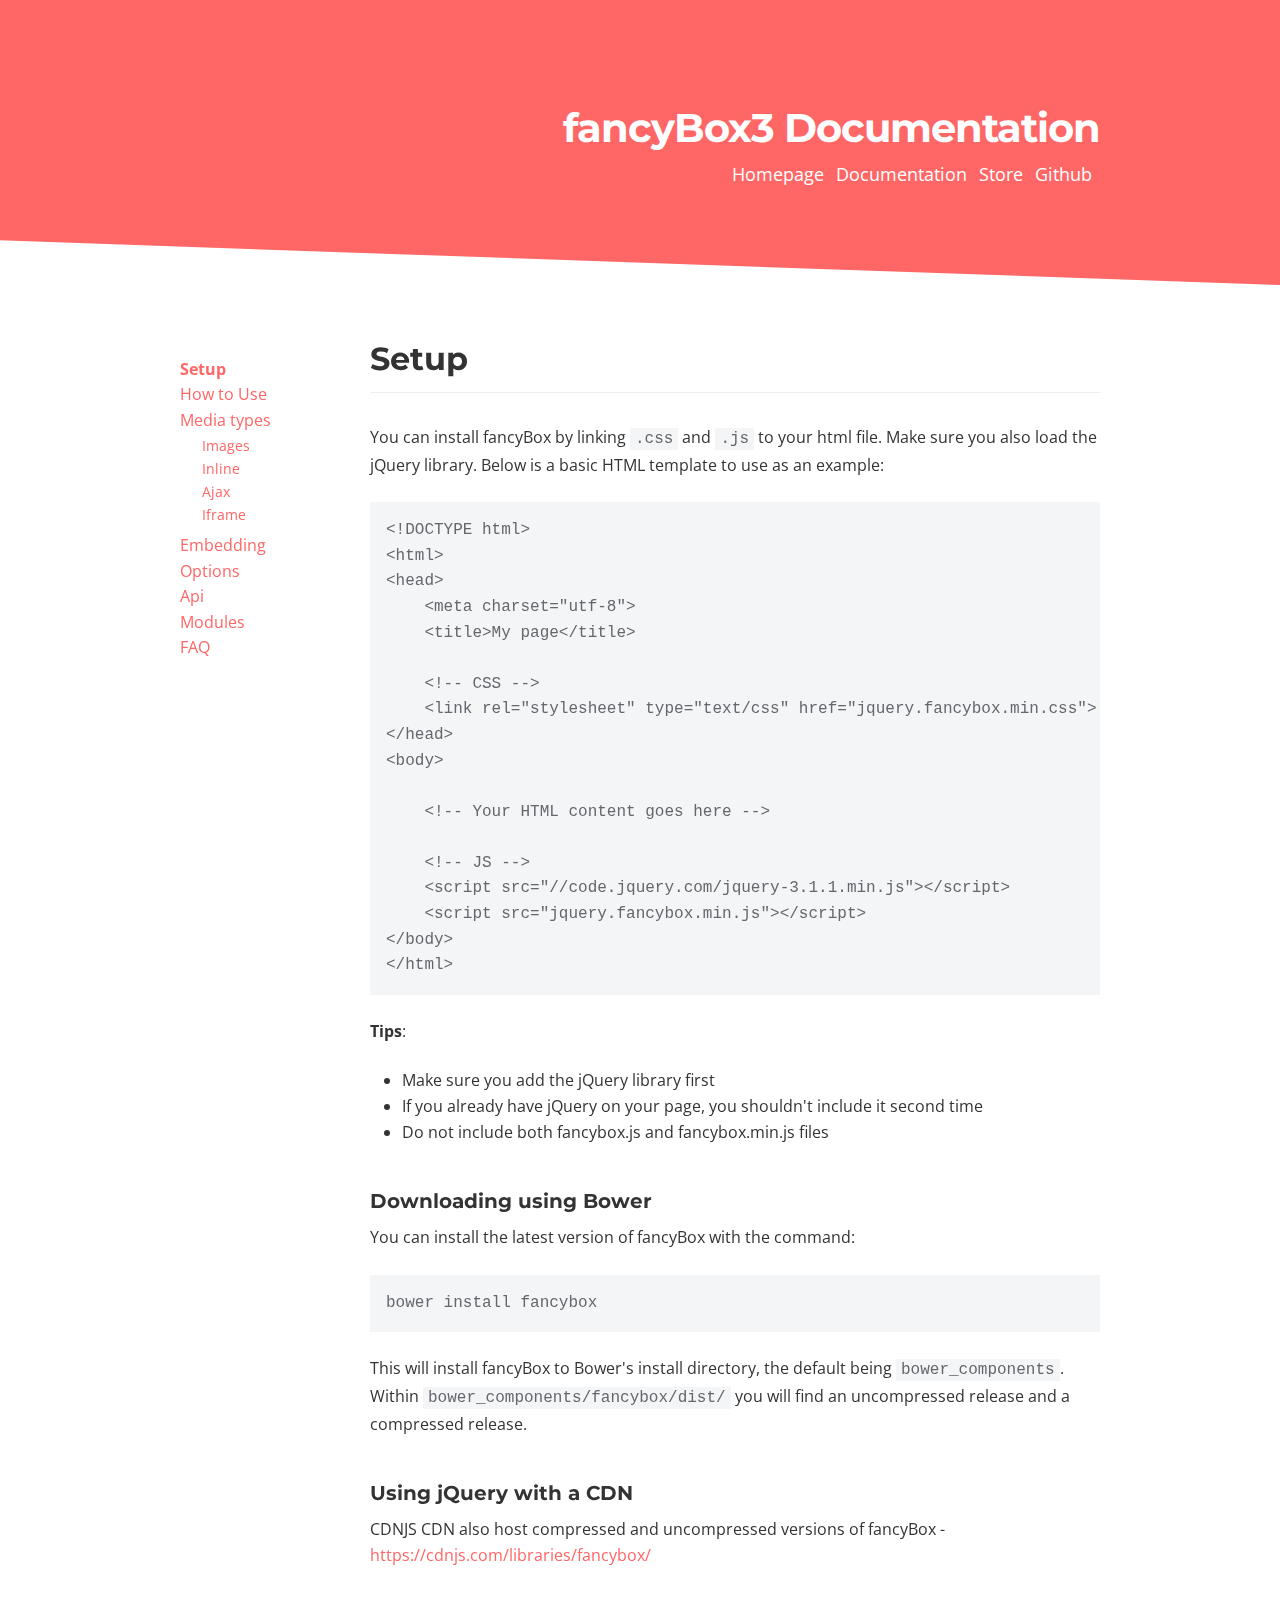
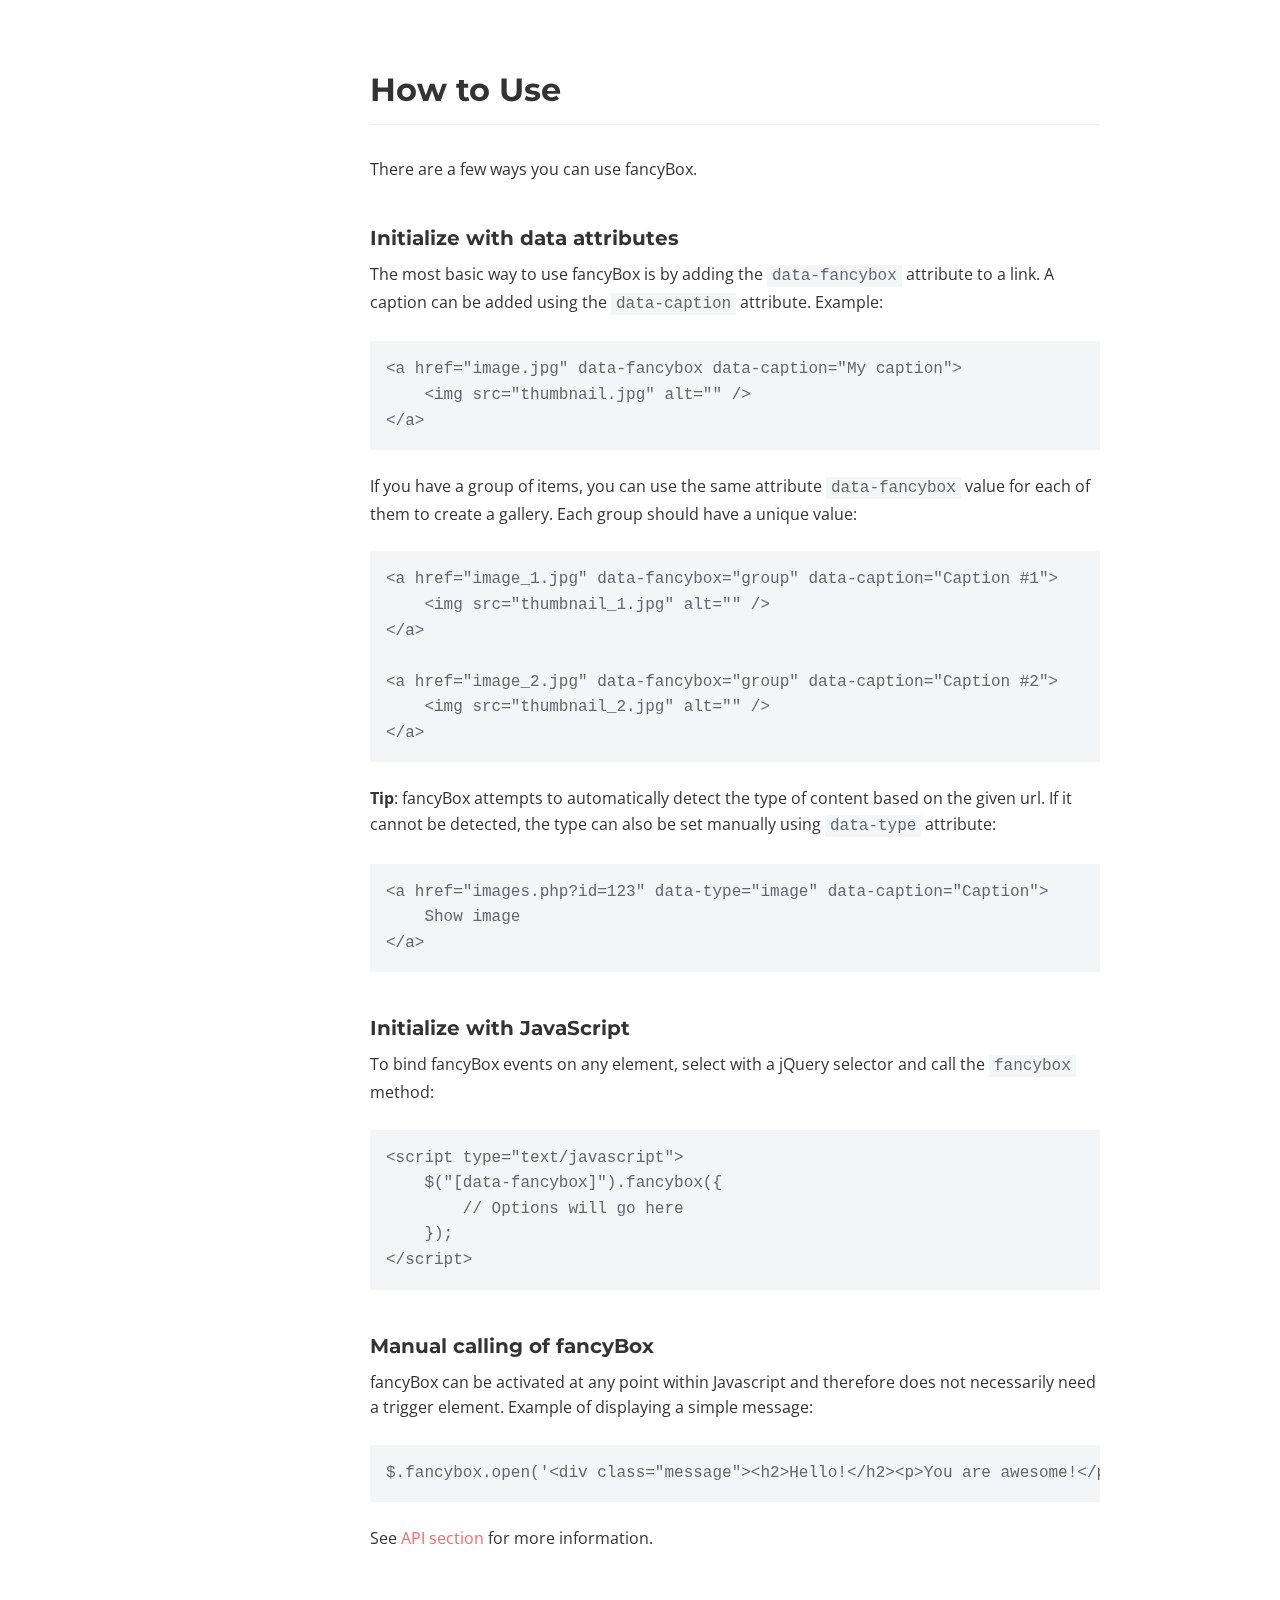
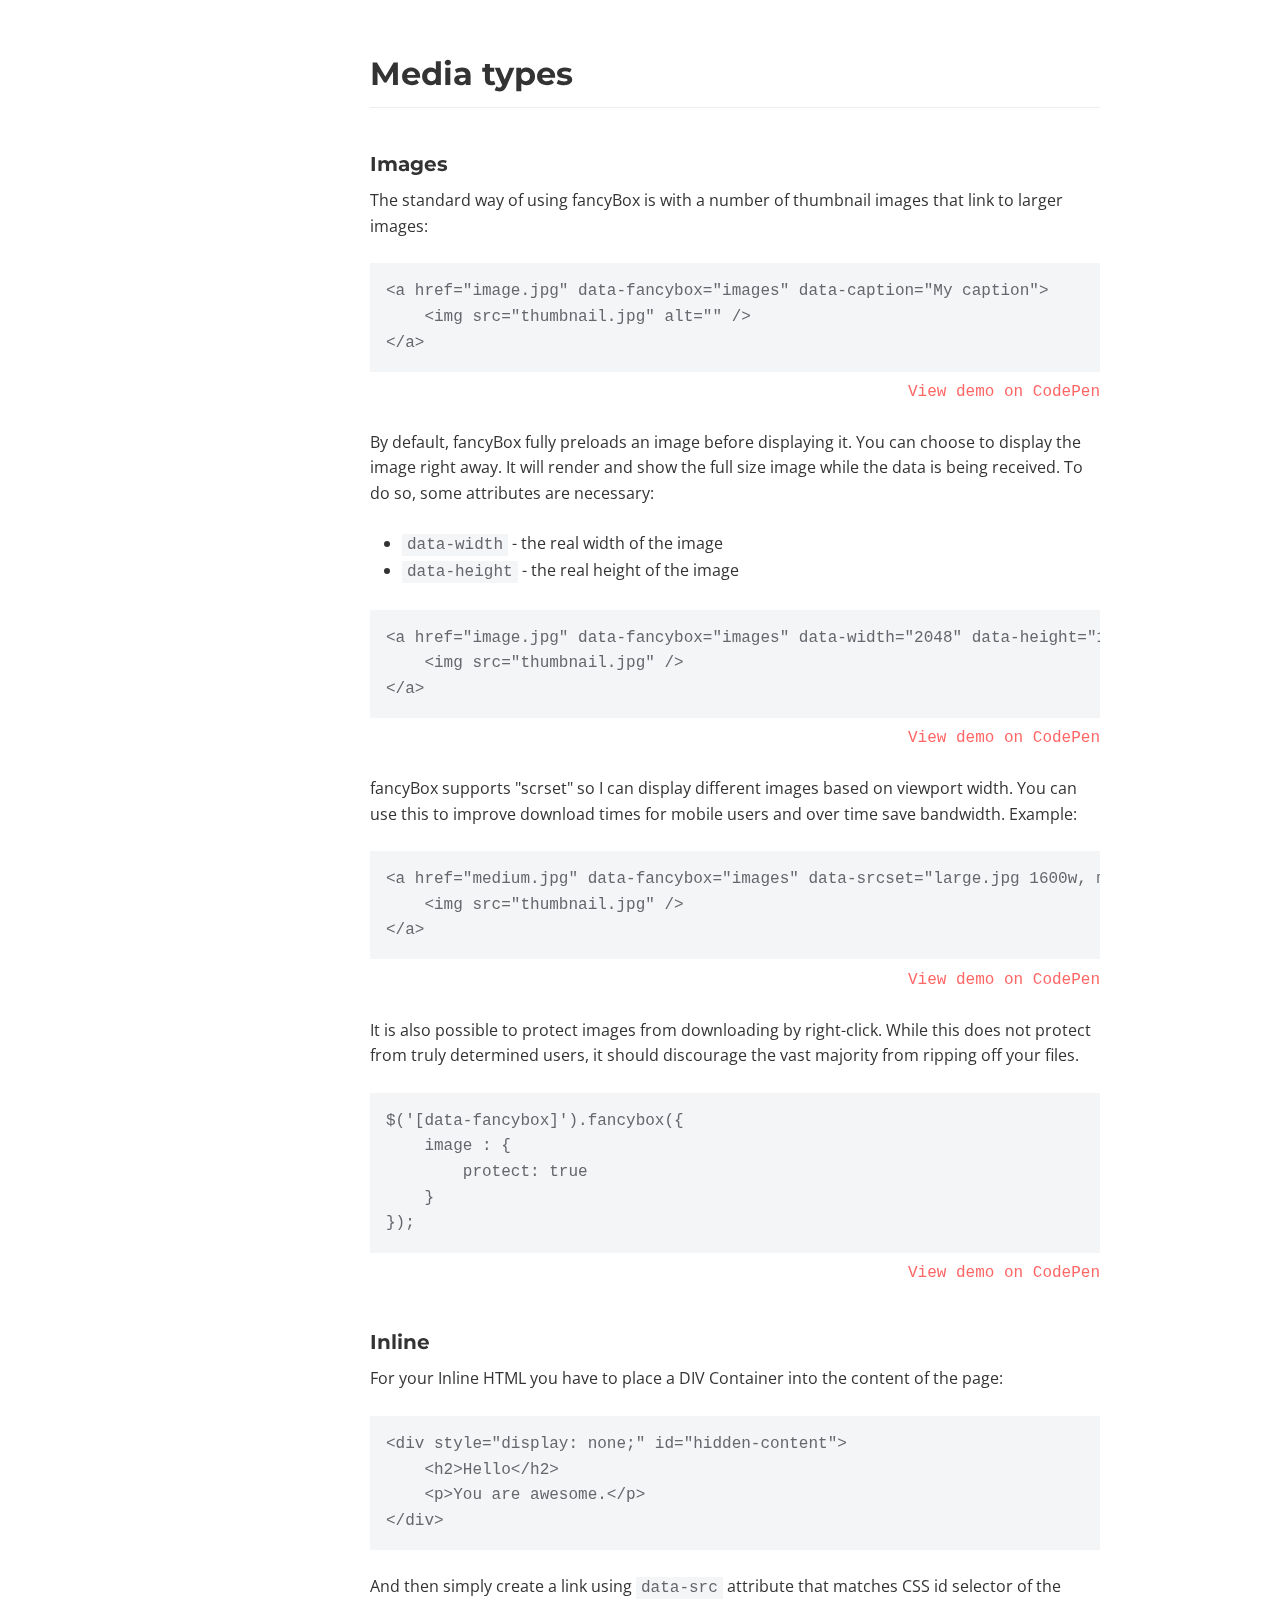
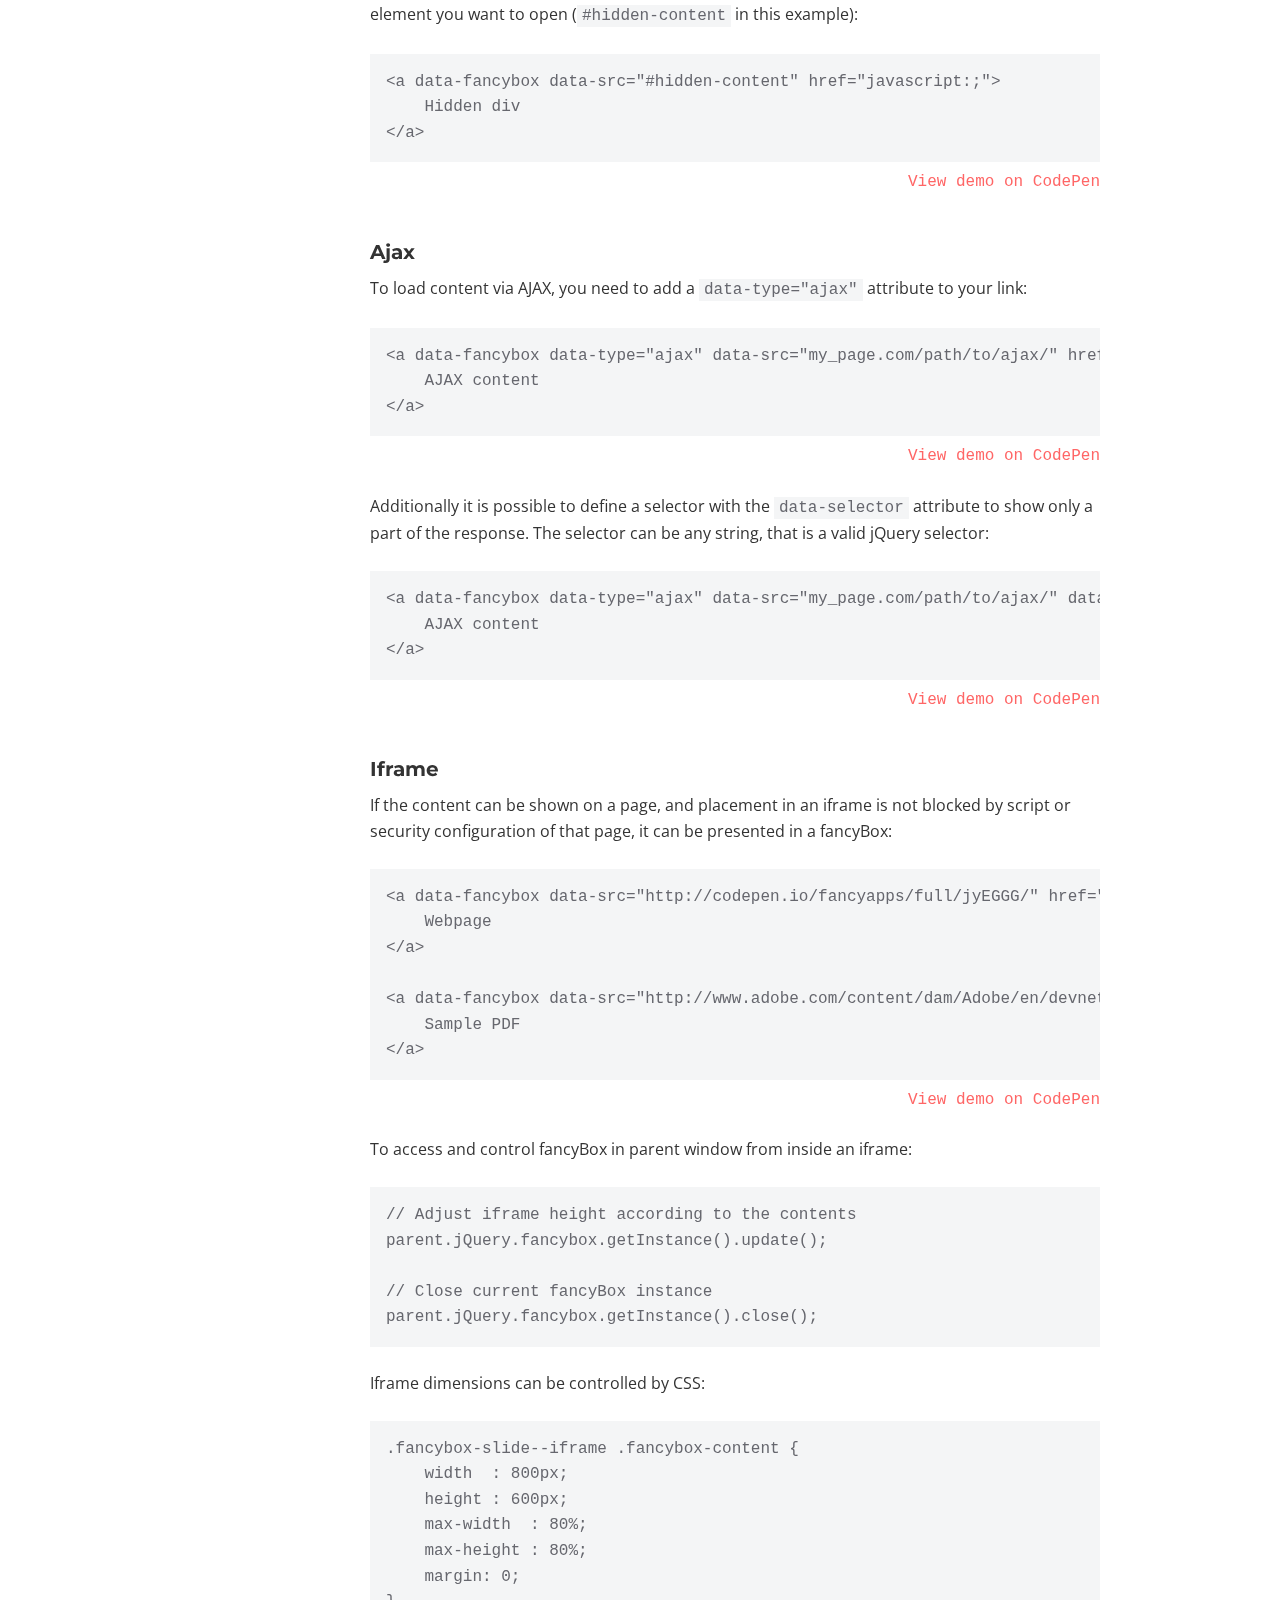
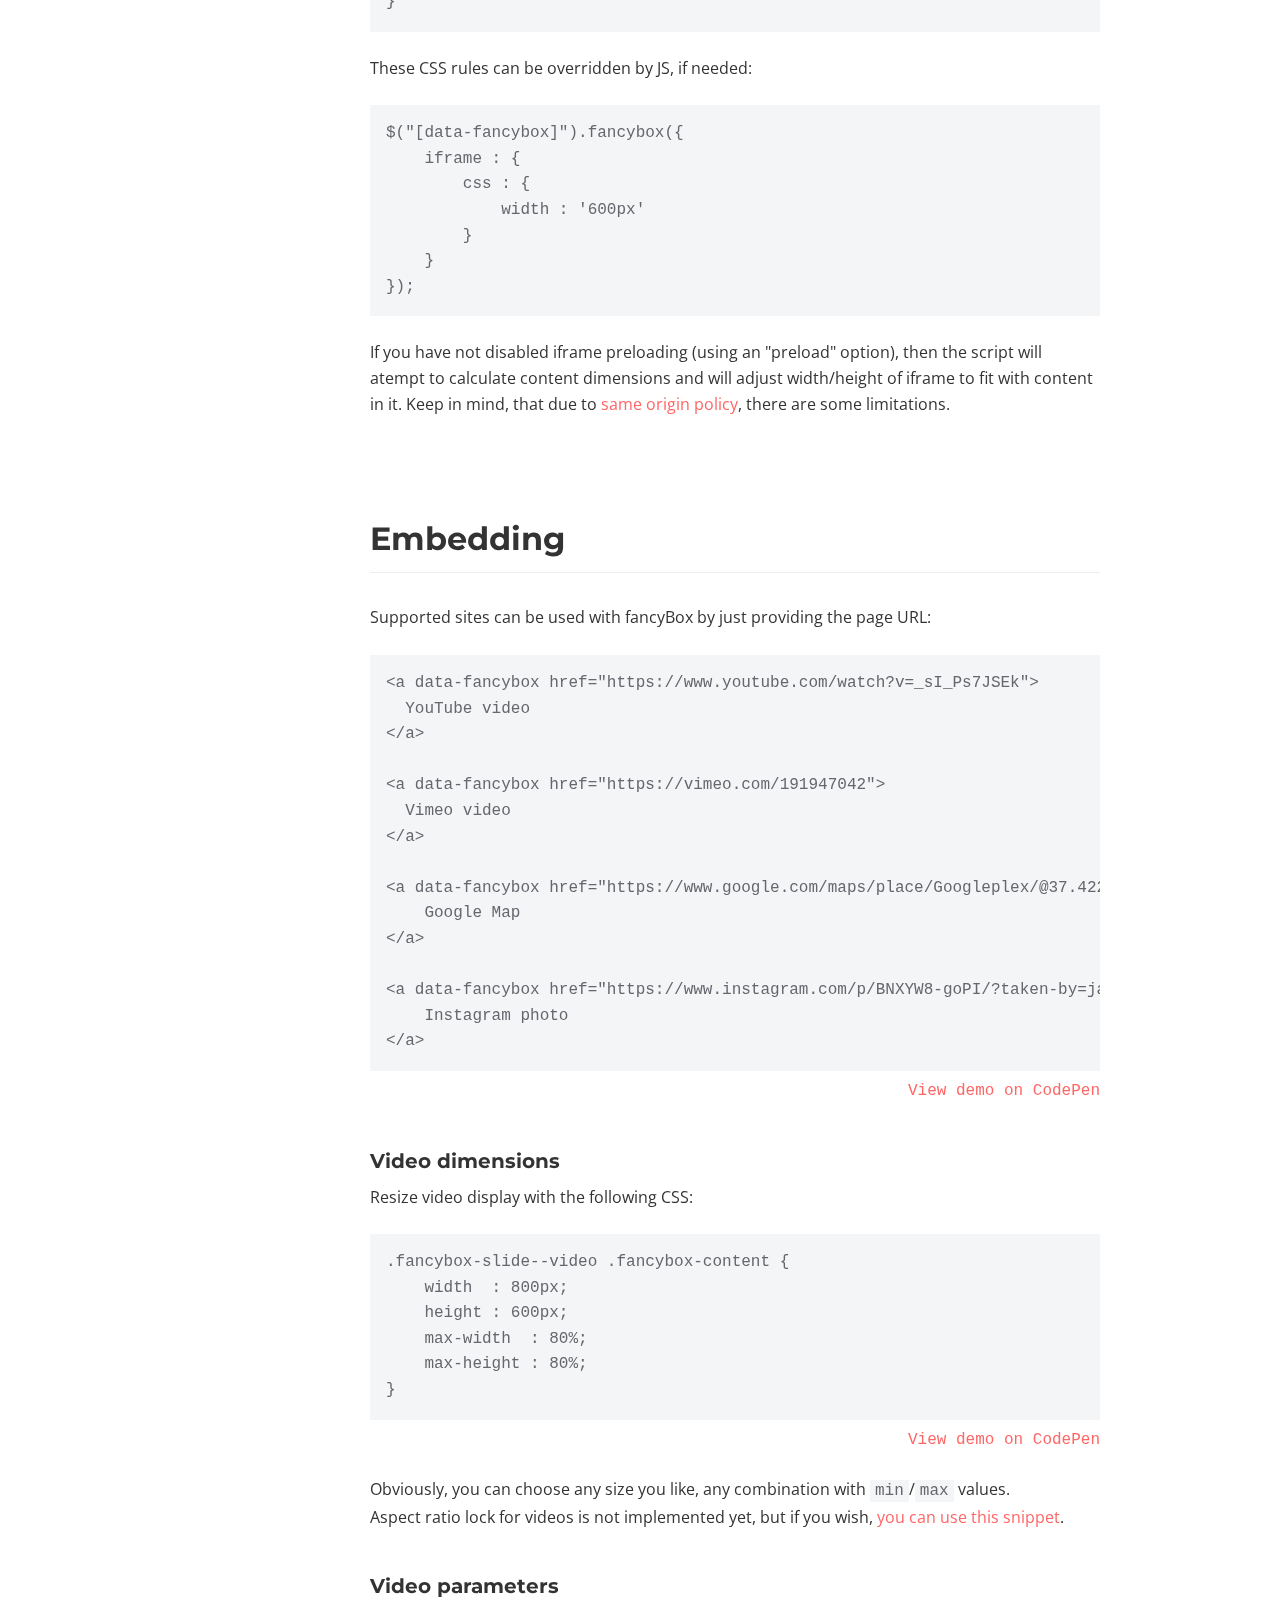
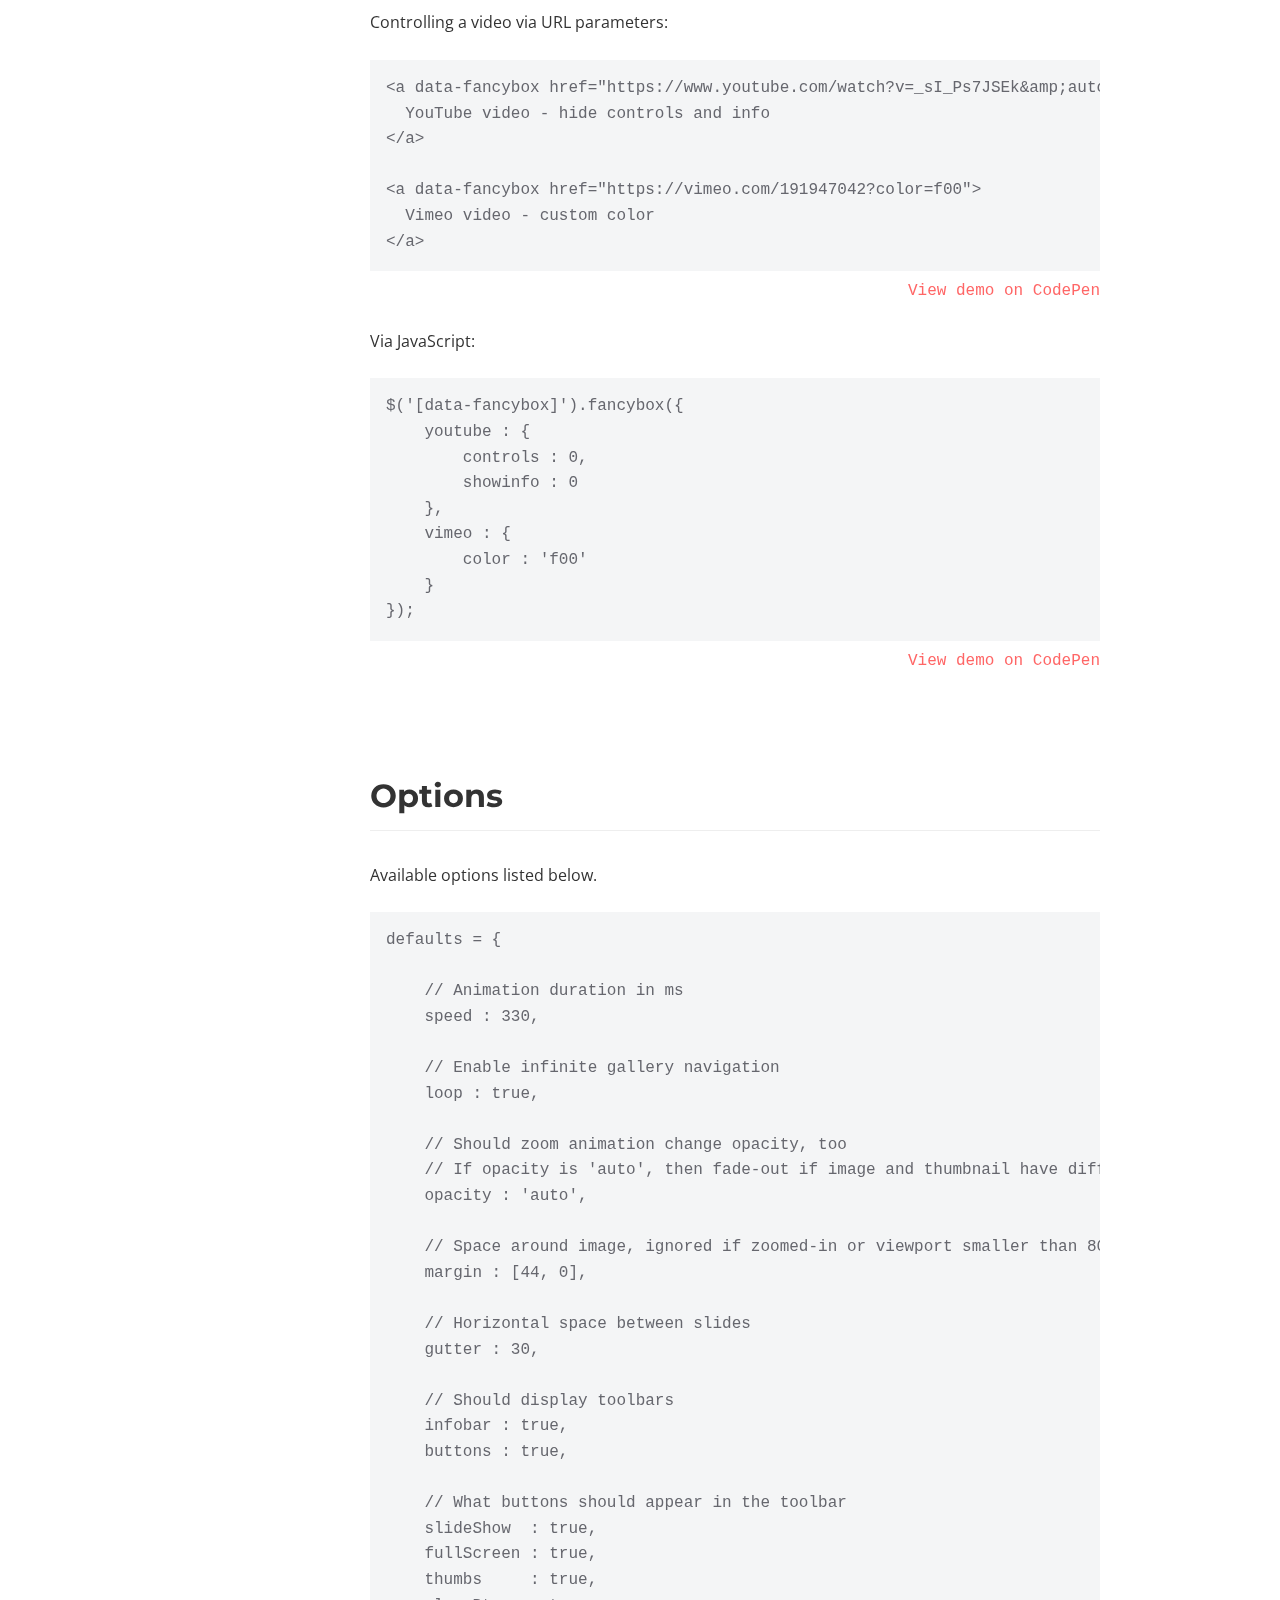
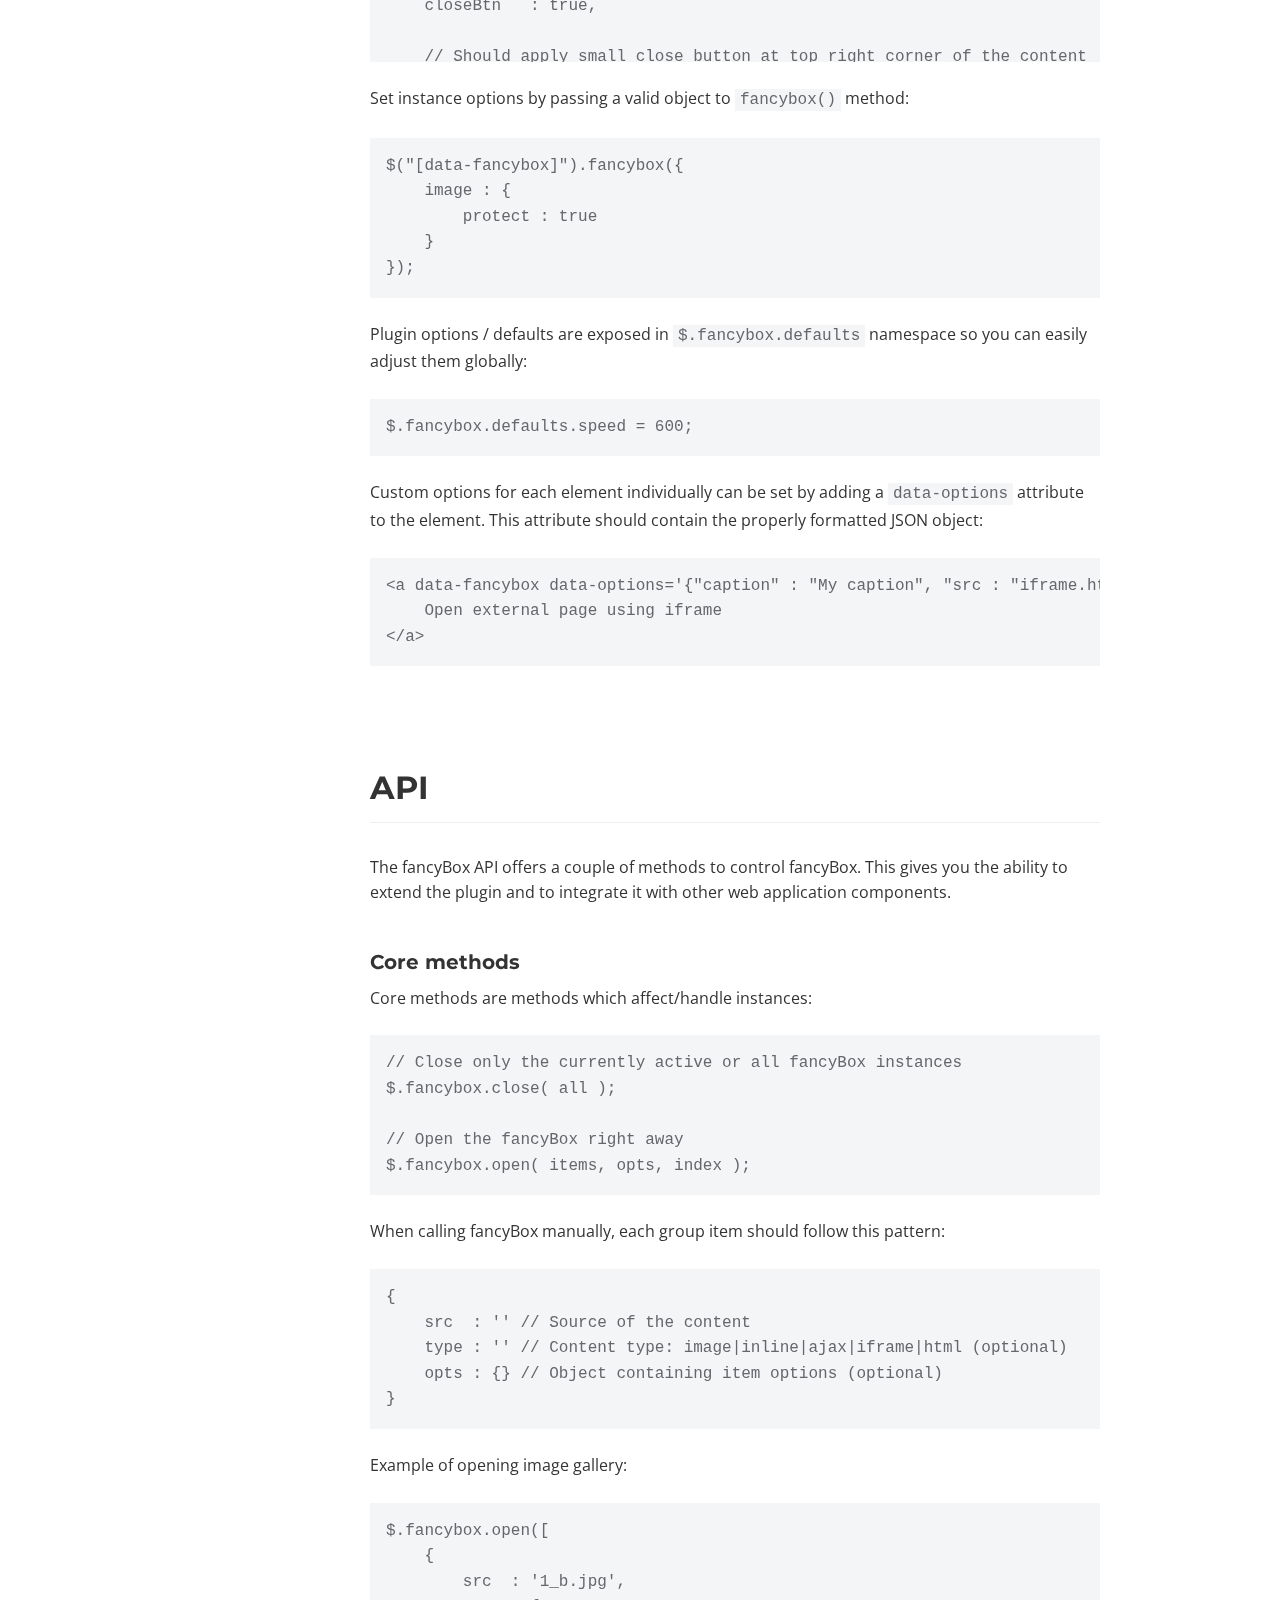
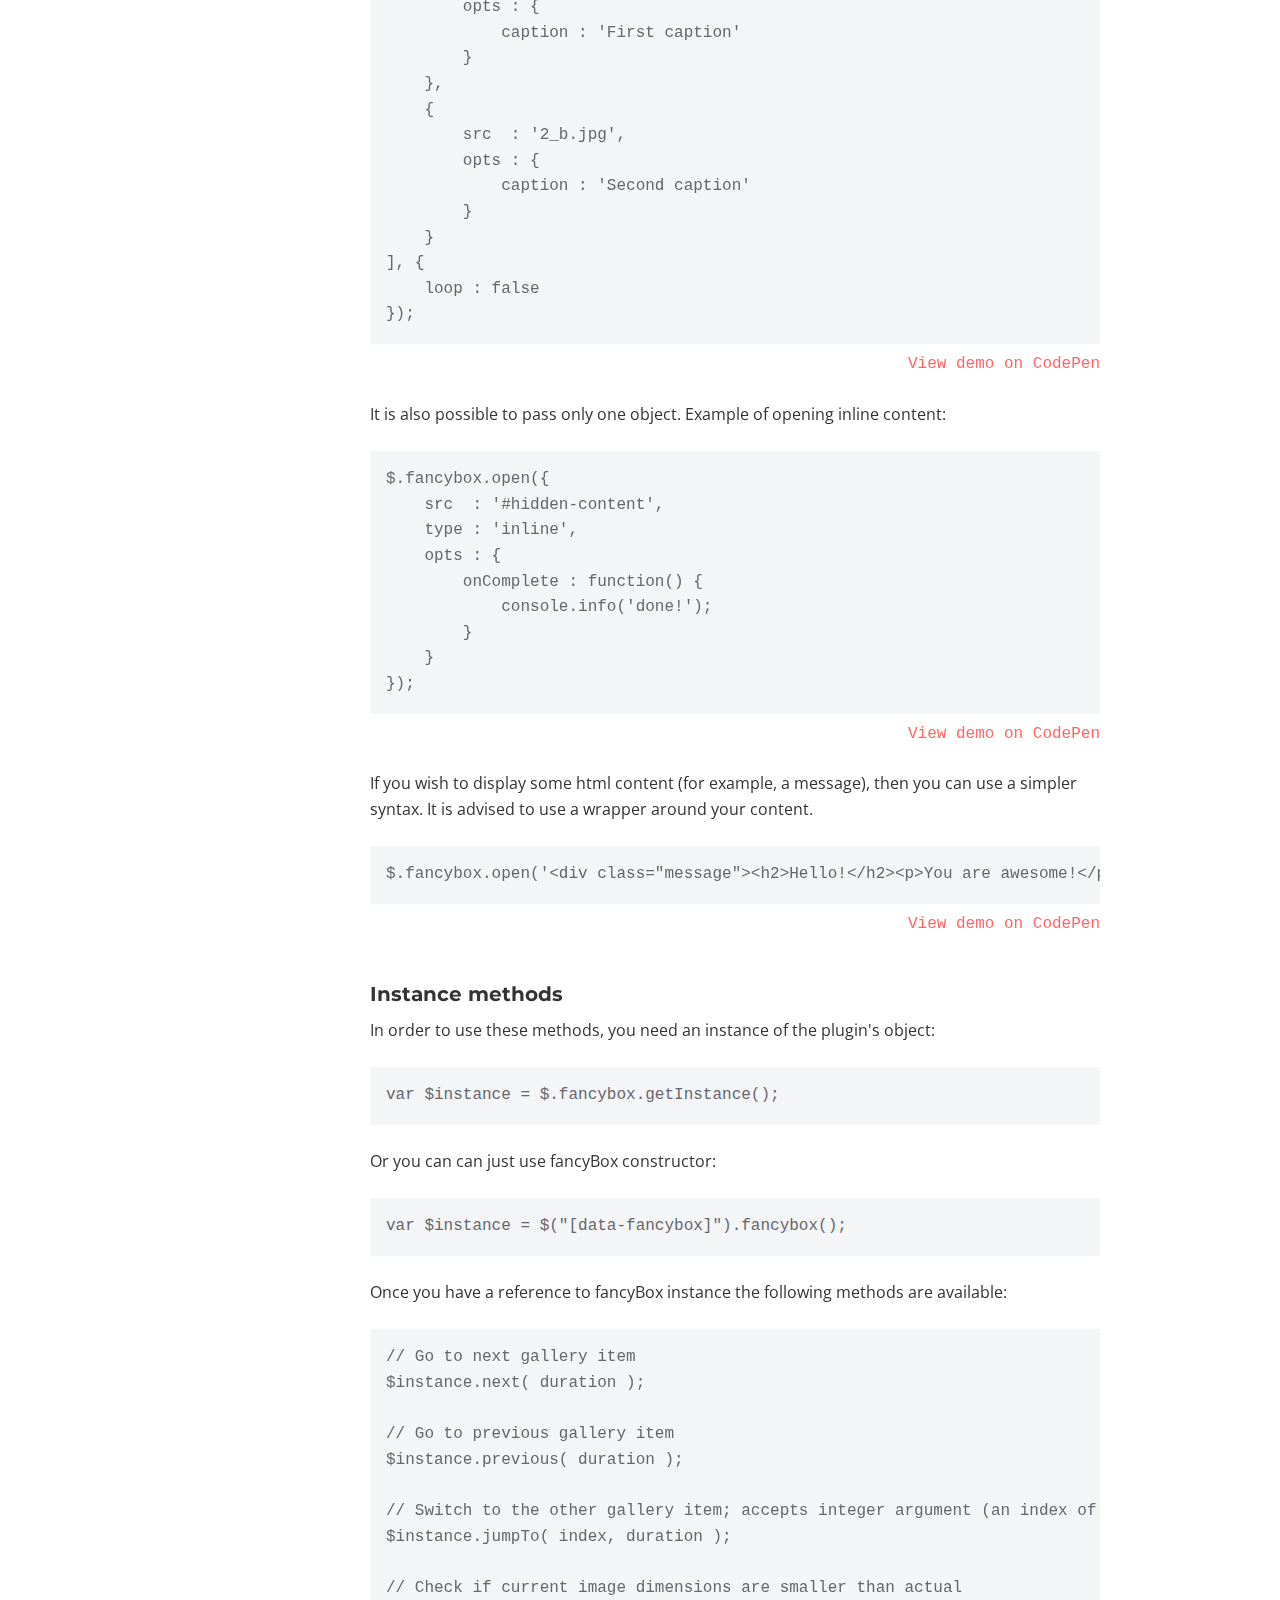
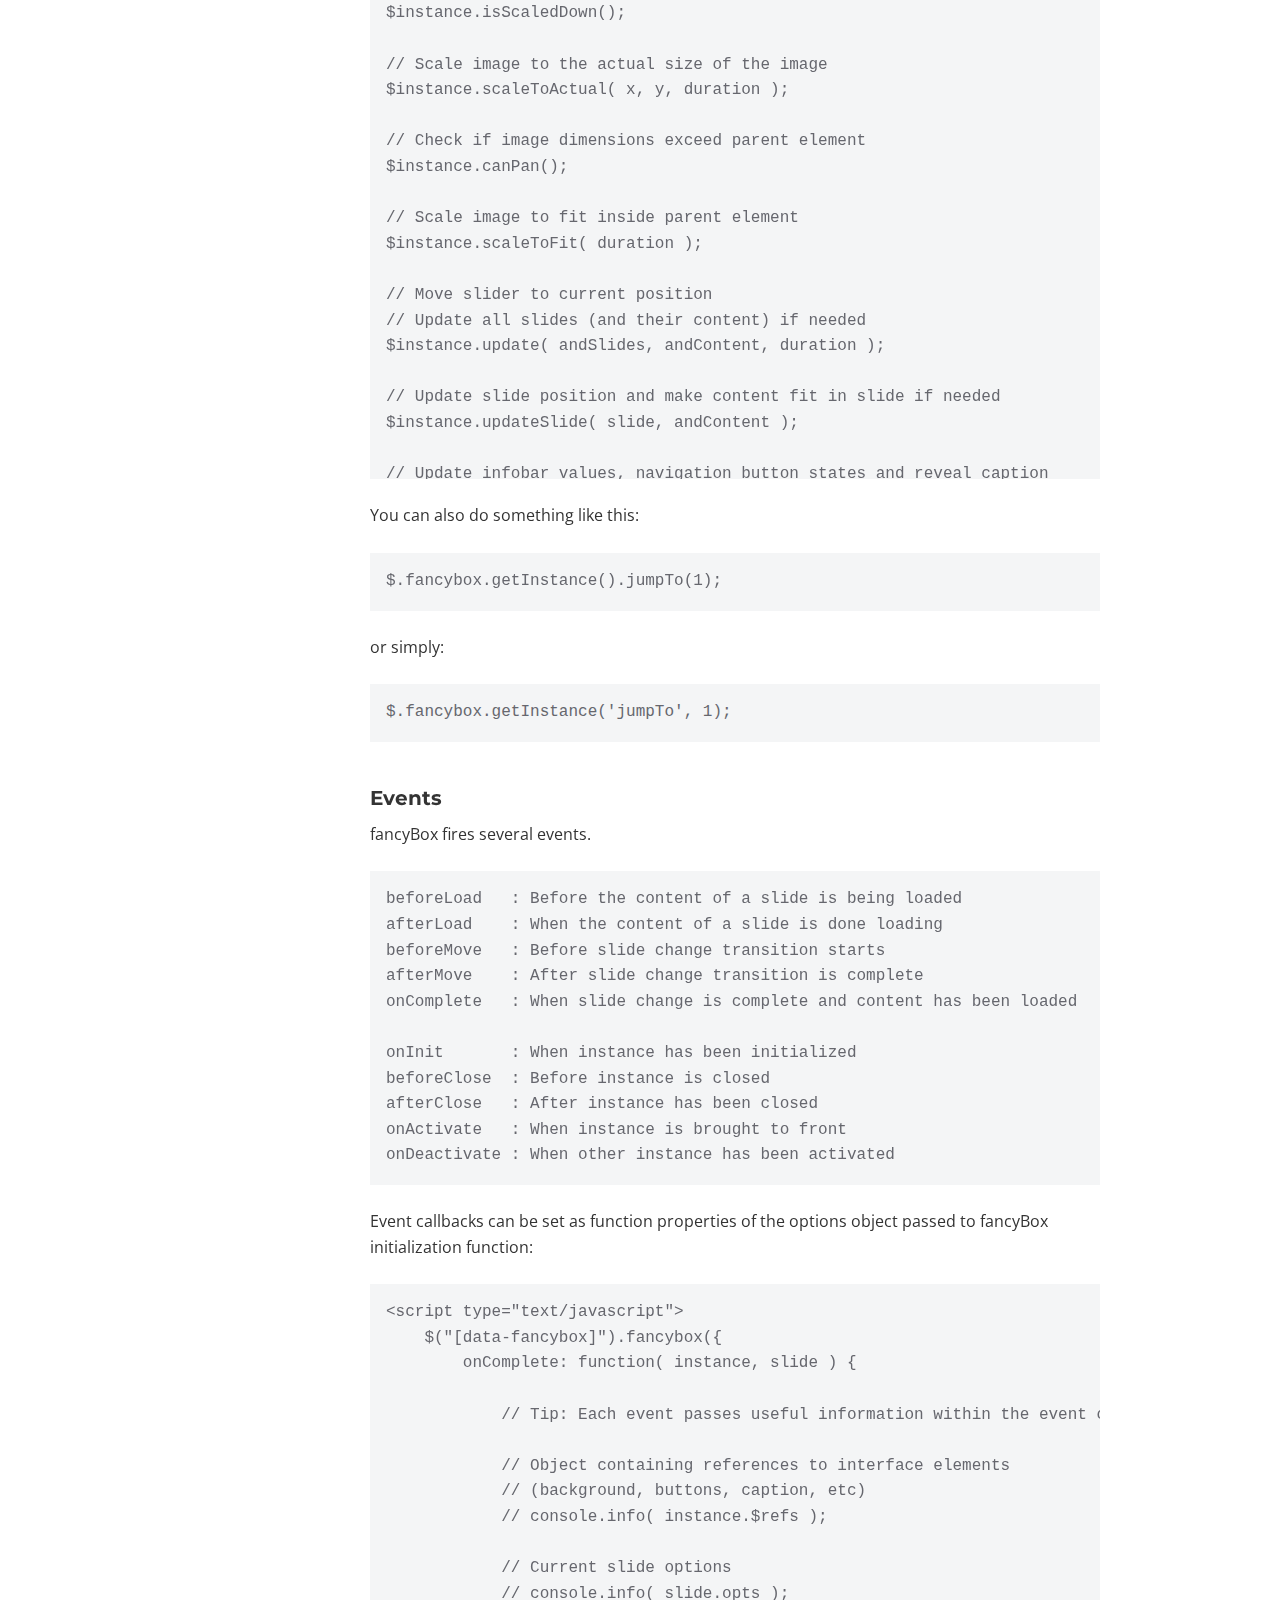
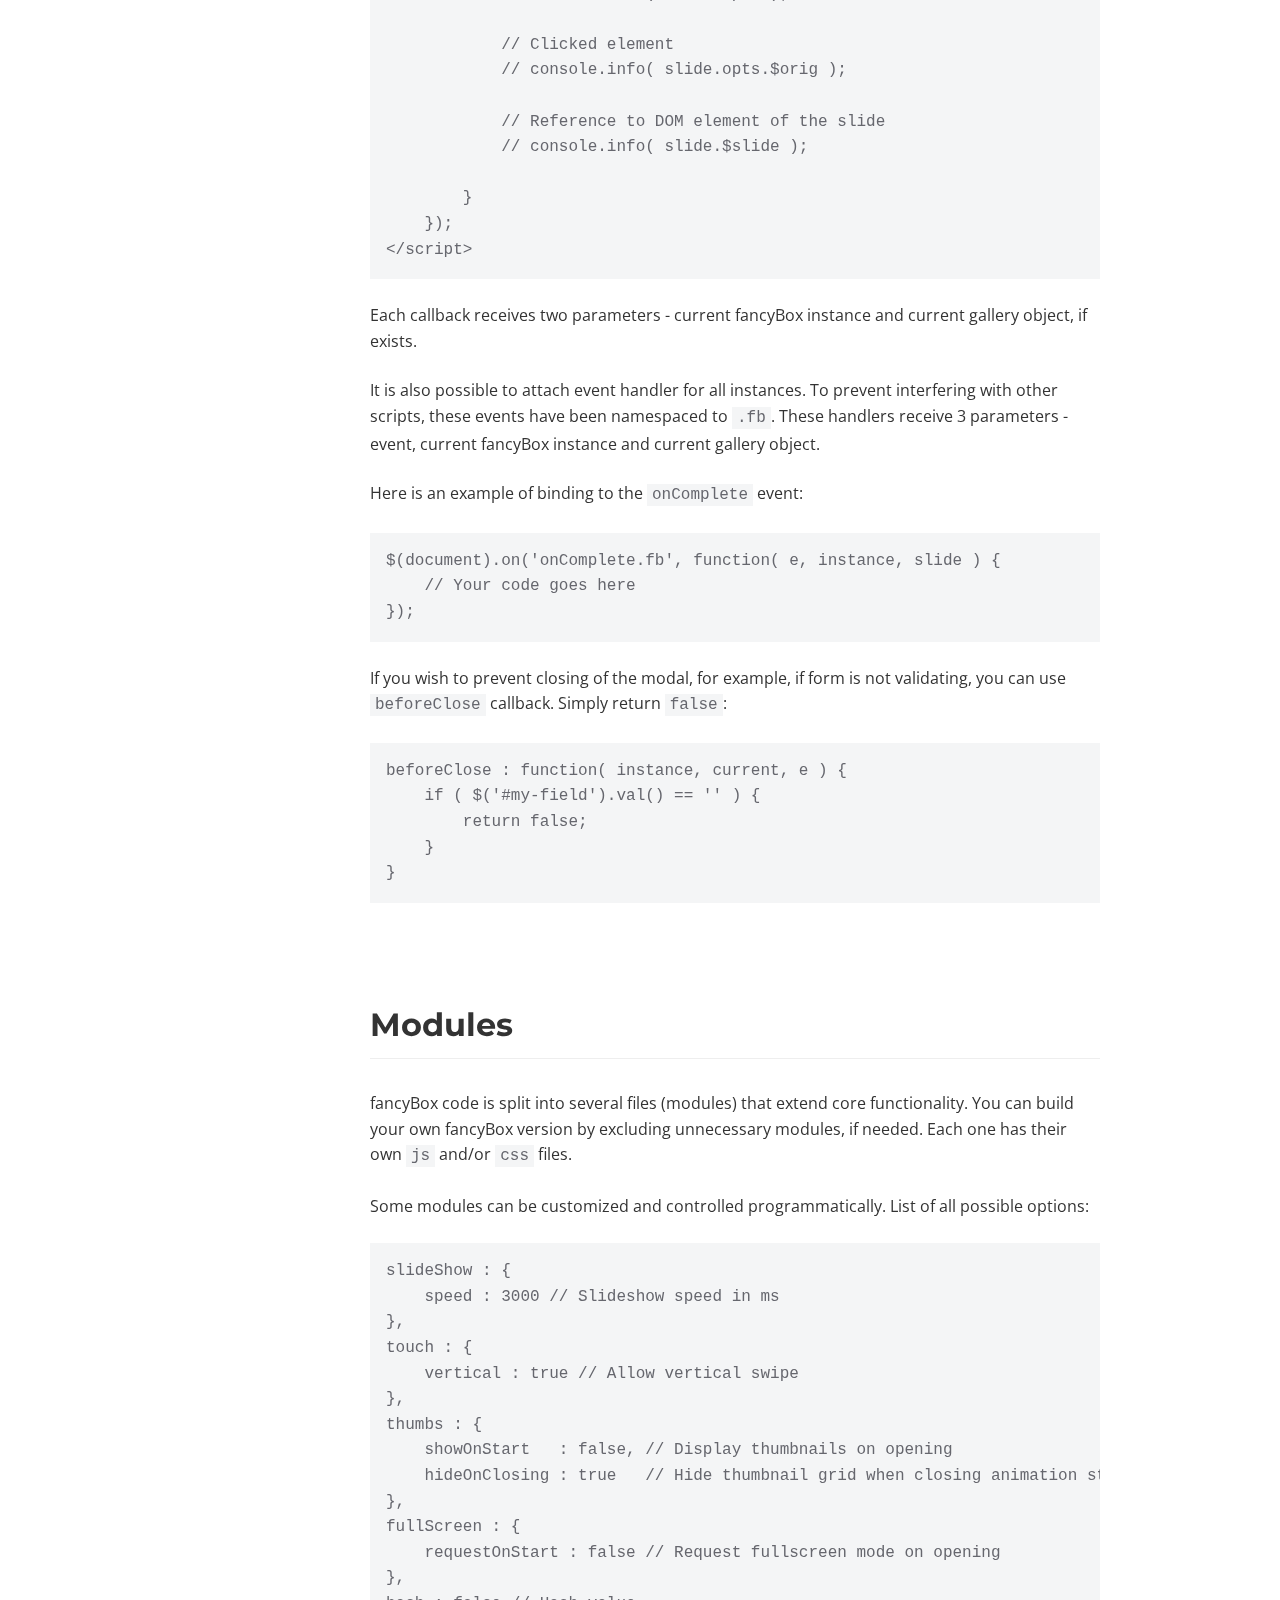
<file: vendor/fancybox/docs/index.html>
<!doctype html>
<html>
<head>
	<title>fancyBox - touch enabled, responsive and fully customizable lightbox script</title>

	<meta name="viewport" content="user-scalable=no, width=device-width, initial-scale=1.0, maximum-scale=1.0">
	<meta content="text/html;charset=utf-8" http-equiv="Content-Type">

	<link href="https://fonts.googleapis.com/css?family=Montserrat:400,700|Open+Sans:400,700" rel="stylesheet" />

	<script src="//code.jquery.com/jquery-3.1.1.min.js"></script>

	<style>
		/* Reset */

		html, body, div, span, applet, object, iframe, h1, h2, h3, h4, h5, h6, p, blockquote, pre, a, abbr, acronym, address, big, cite, code, del, dfn, em, img, ins, kbd, q, s, samp, small, strike, strong, sub, sup, tt, var, b, u, i, center, dl, dt, dd, ol, ul, li, fieldset, form, label, legend, table, caption, tbody, tfoot, thead, tr, th, td, article, aside, canvas, details, embed, figure, figcaption, footer, header, hgroup, menu, nav, output, ruby, section, summary, time, mark, audio, video {
			margin: 0;
			padding: 0;
			border: 0;
			font-size: 100%;
			font: inherit;
			vertical-align: baseline;
		}

		html {
		 	box-sizing: border-box;
		}

		*, *:before, *:after {
		 	box-sizing: inherit;
		}

		article, aside, details, figcaption, figure, footer, header, hgroup, menu, nav, section {
			display: block;
		}

		table {
			border-collapse: collapse;
			border-spacing: 0;
		}

		/* Common styling */

		body {
			-webkit-text-size-adjust: none;
			font-family: 'Open Sans', 'Helvetica Neue', Helvetica, Arial, sans-serif;
			font-size: 16px;
			line-height: 1.6;
			color: #333;
		}

		h1, h2, h3 {
			font-family: 'Montserrat', 'Helvetica Neue', Helvetica, Arial, sans-serif;
			font-weight: 700;
			color: #333;
		}

		a {
			color: #FF6666;
			text-decoration: none;
		}

		a:hover {
			text-decoration: underline;
		}

		a.active {
			font-weight: bold;
		}

		h1, h2, h3 {
		    font-family: 'Montserrat', sans-serif;
		    font-weight: 700;
		    color: #333;
		}

		h1 {
			font-size: 2.5em;
			font-weight: bold;
			letter-spacing: -1px;
		}

		h1 a:hover {
			text-decoration: none;
		}

		h2 {
			margin: 3em 0 1em 0;
			padding-bottom: 0.25em;
			font-size: 2em;
			border-bottom: 1px solid #eee;
		}

		h2:first-of-type {
			margin-top: 0;
		}

		h3 {
			margin-top: 2em;
			font-size: 1.25em;
		}

		b {
			font-weight: 700;
		}

		p {
			margin: 0.5em 0 1.5em 0;
		}

		p:last-child {
			margin-bottom: 0;
		}

		ul {
		    padding-left: 2em;
		    margin: 0.5em 0 1.5em 0;
		}

		pre, code, .demo {
			font-family: Consolas,"Liberation Mono",Courier,monospace;
		}

		pre, code {
			background: #F4F5F6;
			color: #66676E;
		}

		pre {
			padding: 1em;
			margin-bottom: 1.5em;
			overflow: auto;
			max-height: calc(100vh - 150px);
			-moz-tab-size: 4;
			tab-size: 4;
		}

		code {
			padding: 2px 5px;
		}

		pre code {
			padding: 0;
		}

		.demo {
			margin-top: -1em;
			text-align: right;
		}


		/* Layout */

		header {
			position: relative;
			padding: 6em 0 6em 0;
			margin-bottom: 3em;
			background: #FF6666;
			color: #fff;
			text-align: right;
		}

		header:before {
			content: '';
			position: absolute;
			left: 0;
			right: 0;
			top: 100%;
			height: 500px;
			background: #fff;
			-webkit-transform-origin: right;
			    -ms-transform-origin: right;
			       transform-origin: right;
			-webkit-transform: skewY(2deg);
			    -ms-transform: skewY(2deg);
			        transform: skewY(2deg);
		}

		.content {
			position: relative;
			max-width: 1020px;
			margin: 0 auto;
			padding: 0 50px;
		}

		section .content {
			padding-left: 240px;
		}

		footer .content {
			padding: 6em 50px 3em 240px;
		}

		aside {
			position: absolute;
			top: 0;
			left : 50px;
			width: 200px;
		}

		/* Header */

		header h1, header h1 a {
			color: #fff;
		}

		header ul {
			margin: 0;
			padding: 0;
			list-style: none;
		}

		header ul li {
			display: inline-block;
			margin-right: 0.5em;
		}

		header ul li a {
			font-size: 1.125em;
			color: #fff;
		}

		/* Sidebar */

		aside ul {
			position: relative;;
			top: 0;
			list-style: none;
			padding: 1.5em 0;
			margin: 0;
		}

		aside ul ul {
			padding: 0 0 0.5em 1.5em;
			font-size: 90%;
		}

		@media all and (max-width: 800px) {

			aside {
				position: relative;
				left: 0;
			}

			.content {
				padding: 0 25px;
			}

			section .content,
			footer .content {
				padding-left: 25px;
			}

		}

	</style>
</head>
<body>

	<header>
		<div class="content">
			<h1><a href="http://fancyapps.com/fancybox/3/">fancyBox3</a> Documentation</h1>

			<ul>
				<li><a href="http://fancyapps.com/fancybox/3/">Homepage</a></li>
				<li><a href="http://fancyapps.com/fancybox/3/docs/">Documentation</a></li>
				<li><a href="http://fancyapps.com/store/">Store</a></li>
				<li><a href="https://github.com/fancyapps/fancybox">Github</a></li>
			</ul>
		</div>
	</header>

	<section>
		<div class="content">

			<aside>
				<ul class="sticky">
					<li><a href="#setup">Setup</a></li>
					<li><a href="#usage">How to Use</a></li>
					<li>
						<a href="#media_types">Media types</a>

						<ul>
							<li><a href="#images">Images</a></li>
							<li><a href="#inline">Inline</a></li>
							<li><a href="#ajax">Ajax</a></li>
							<li><a href="#iframe">Iframe</a></li>
						</ul>
					</li>
					<li><a href="#embedding">Embedding</a></li>
					<li><a href="#options">Options</a></li>
					<li><a href="#api">Api</a></li>
					<li><a href="#modules">Modules</a></li>
					<li><a href="#faq">FAQ</a></li>
				</ul>
			</aside>

<!--

	Setup
	=====

-->
			<h2 id="setup">Setup</h2>

			<p>
				You can install fancyBox by linking <code>.css</code> and <code>.js</code> to your html file.

				Make sure you also load the jQuery library.
				Below is a basic HTML template to use as an example:
			</p>

			<pre>&lt;!DOCTYPE html&gt;
&lt;html&gt;
&lt;head&gt;
	&lt;meta charset=&quot;utf-8&quot;&gt;
	&lt;title&gt;My page&lt;/title&gt;

	&lt;!-- CSS --&gt;
	&lt;link rel=&quot;stylesheet&quot; type=&quot;text/css&quot; href=&quot;jquery.fancybox.min.css&quot;&gt;
&lt;/head&gt;
&lt;body&gt;

	&lt;!-- Your HTML content goes here --&gt;

	&lt;!-- JS --&gt;
	&lt;script src=&quot;//code.jquery.com/jquery-3.1.1.min.js&quot;&gt;&lt;/script&gt;
	&lt;script src=&quot;jquery.fancybox.min.js&quot;&gt;&lt;/script&gt;
&lt;/body&gt;
&lt;/html&gt;
</pre>

			<p><b>Tips</b>:</p>

			<ul>
				<li>Make sure you add the jQuery library first</li>
				<li>If you already have jQuery on your page, you shouldn't include it second time</li>
				<li>Do not include both fancybox.js and fancybox.min.js files</li>
			</ul>

			<h3>Downloading using Bower</h3>

			<p>
				You can install the latest version of fancyBox with the command:
			</p>


			<pre><code>bower install fancybox</code></pre>

			<p>
				This will install fancyBox to Bower's install directory, the default being <code>bower_components</code>. <br />
				Within <code>bower_components/fancybox/dist/</code> you will find an uncompressed release and a compressed release.
			</p>

			<h3>Using jQuery with a CDN</h3>
			
			<p>
				CDNJS CDN also host compressed and uncompressed versions of fancyBox - <br />
				<a href="https://cdnjs.com/libraries/fancybox/" target="_blank">https://cdnjs.com/libraries/fancybox/</a>

			</p>
<!--

	How To Use
	==========

-->
			<h2 id="usage">How to Use</h2>

			<p>
				There are a few ways you can use fancyBox.
			</p>


			<h3>Initialize with data attributes</h3>

			<p>
				The most basic way to use fancyBox is by adding the <code>data-fancybox</code> attribute to a link.
				A caption can be added using the <code>data-caption</code> attribute. Example:
			</p>

			<pre>&lt;a href="image.jpg" data-fancybox data-caption="My caption"&gt;
	&lt;img src="thumbnail.jpg" alt="" /&gt;
&lt;/a&gt;</pre>

			<p>
				If you have a group of items, you can use the same attribute <code>data-fancybox</code> value for each of them to create a gallery.
				Each group should have a unique value:
			</p>

			<pre>&lt;a href="image_1.jpg" data-fancybox="group" data-caption="Caption #1"&gt;
	&lt;img src="thumbnail_1.jpg" alt="" /&gt;
&lt;/a&gt;

&lt;a href="image_2.jpg" data-fancybox="group" data-caption="Caption #2"&gt;
	&lt;img src="thumbnail_2.jpg" alt="" /&gt;
&lt;/a&gt;
</pre>

			<p>
				<b>Tip</b>:

				fancyBox attempts to automatically detect the type of content based on the given url.

				If it cannot be detected, the type can also be set manually using <code>data-type</code> attribute:

				<pre>&lt;a href="images.php?id=123" data-type="image" data-caption="Caption"&gt;
	Show image
&lt;/a&gt;</pre>
			</p>



			<h3>Initialize with JavaScript</h3>

			<p>
				To bind fancyBox events on any element, select with a jQuery selector and call the <code>fancybox</code> method:
			</p>

			<pre><code>&lt;script type=&quot;text/javascript&quot;&gt;
	$(&quot;[data-fancybox]&quot;).fancybox({
		// Options will go here
	});
&lt;/script&gt;</code></pre>


			<h3>Manual calling of fancyBox</h3>

			<p>
				fancyBox can be activated at any point within Javascript and therefore does not necessarily need a trigger element.

				Example of displaying a simple message:
			</p>

			<pre><code>$.fancybox.open('&lt;div class=&quot;message&quot;&gt;&lt;h2&gt;Hello!&lt;/h2&gt;&lt;p&gt;You are awesome!&lt;/p&gt;&lt;/div&gt;');</code></pre>

			<p>
				See <a href="#api">API section</a> for more information.
			</p>

<!--

	Examples
	=========

-->
			<h2 id="media_types">Media types</h2>


			<h3 id="images">Images</h3>

			<p>
				The standard way of using fancyBox is with a number of thumbnail images that link to larger images:
			</p>

			<pre><code>&lt;a href="image.jpg" data-fancybox="images" data-caption="My caption"&gt;
	&lt;img src="thumbnail.jpg" alt="" /&gt;
&lt;/a&gt;</code></pre>

			<p class="demo">
				<a href="http://codepen.io/fancyapps/pen/jyEGGG/?editors=1000" target="_blank">View demo on CodePen</a>
			</p>

			<p>
				By default, fancyBox fully preloads an image before displaying it.
				You can choose to display the image right away.
				It will render and show the full size image while the data is being received.
				To do so, some attributes are necessary:
			</p>

			<ul>
				<li><code>data-width</code>  - the real width of the image</li>
				<li><code>data-height</code> - the real height of the image</li>
			</ul>

			<pre><code>&lt;a href=&quot;image.jpg&quot; data-fancybox=&quot;images&quot; data-width=&quot;2048&quot; data-height=&quot;1365&quot;&gt;
    &lt;img src=&quot;thumbnail.jpg&quot; /&gt;
&lt;/a&gt;</code></pre>
			<p class="demo">
				<a href="http://codepen.io/fancyapps/pen/wgBrXd?editors=1000" target="_blank">View demo on CodePen</a>
			</p>

			<p>
				fancyBox supports "scrset" so I can display different images based on viewport width. You can use this to improve download times for mobile users and over time save bandwidth.
				Example:
			</p>

			<pre><code>&lt;a href=&quot;medium.jpg&quot; data-fancybox=&quot;images&quot; data-srcset=&quot;large.jpg 1600w, medium.jpg 1200w, small.jpg 640w&quot;&gt;
	&lt;img src=&quot;thumbnail.jpg&quot; /&gt;
&lt;/a&gt;</code></pre>
			<p class="demo">
				<a href="https://codepen.io/fancyapps/pen/bqbpbO?editors=1000" target="_blank">View demo on CodePen</a>
			</p>

			<p>
				It is also possible to protect images from downloading by right-click.
				While this does not protect from truly determined users, it should discourage the vast majority from ripping off your files.
			</p>

			<pre><code>$('[data-fancybox]').fancybox({
	image : {
		protect: true
	}
});</code></pre>
			<p class="demo">
				<a href="http://codepen.io/fancyapps/pen/RKKqLx?editors=1010" target="_blank">View demo on CodePen</a>
			</p>


			<h3 id="inline">Inline</h3>

			<p>
				For your Inline HTML you have to place a DIV Container into the content of the page:
			</p>

			<pre><code>&lt;div style=&quot;display: none;&quot; id=&quot;hidden-content&quot;&gt;
	&lt;h2&gt;Hello&lt;/h2&gt;
	&lt;p&gt;You are awesome.&lt;/p&gt;
&lt;/div&gt;</code></pre>

			<p>
				And then simply create a link using <code>data-src</code> attribute that matches CSS id selector of the element you want to open (<code>#hidden-content</code> in this example):
			</p>

			<pre><code>&lt;a data-fancybox data-src=&quot;#hidden-content&quot; href=&quot;javascript:;&quot;&gt;
	Hidden div
&lt;/a&gt;</code></pre>
			<p class="demo">
				<a href="http://codepen.io/fancyapps/pen/MJYOOd?editors=1000" target="_blank">View demo on CodePen</a>
			</p>

			<h3 id="ajax">Ajax</h3>

			<p>
				To load content via AJAX, you need to add a <code>data-type="ajax"</code> attribute to your link:
			</p>

			<pre><code>&lt;a data-fancybox data-type=&quot;ajax&quot; data-src=&quot;my_page.com/path/to/ajax/&quot; href=&quot;javascript:;&quot;&gt;
	AJAX content
&lt;/a&gt;</code></pre>
			<p class="demo">
				<a href="http://codepen.io/fancyapps/pen/JEoOvK?editors=1100" target="_blank">View demo on CodePen</a>
			</p>

			<p>
				Additionally it is possible to define a selector with the <code>data-selector</code> attribute to show only a part of the response. The selector can be any string, that is a valid jQuery selector:
			</p>

			<pre><code>&lt;a data-fancybox data-type=&quot;ajax&quot; data-src=&quot;my_page.com/path/to/ajax/&quot; data-selector=&quot;#two&quot; href=&quot;javascript:;&quot;&gt;
	AJAX content
&lt;/a&gt;
</code></pre>
			<p class="demo">
				<a href="http://codepen.io/fancyapps/pen/MJwWKz?editors=1100" target="_blank">View demo on CodePen</a>
			</p>

			<h3 id="iframe">Iframe</h3>

			<p>
				If the content can be shown on a page, and placement in an iframe is not blocked by script or security configuration of that page,
				it can be presented in a fancyBox:
			</p>

			<pre><code>&lt;a data-fancybox data-src=&quot;http://codepen.io/fancyapps/full/jyEGGG/&quot; href=&quot;javascript:;&quot;&gt;
	Webpage
&lt;/a&gt;

&lt;a data-fancybox data-src=&quot;http://www.adobe.com/content/dam/Adobe/en/devnet/acrobat/pdfs/pdf_open_parameters.pdf&quot; href=&quot;javascript:;&quot;&gt;
	Sample PDF
&lt;/a&gt;
</code></pre>
			<p class="demo">
				<a href="http://codepen.io/fancyapps/pen/BpymvO?editors=1000" target="_blank">View demo on CodePen</a>
			</p>


			<p>
				To access and control fancyBox in parent window from inside an iframe:
			</p>

			<pre><code>// Adjust iframe height according to the contents
parent.jQuery.fancybox.getInstance().update();

// Close current fancyBox instance
parent.jQuery.fancybox.getInstance().close();</code></pre>


			<p>
				Iframe dimensions can be controlled by CSS:
			</p>

			<pre><code>.fancybox-slide--iframe .fancybox-content {
	width  : 800px;
	height : 600px;
	max-width  : 80%;
	max-height : 80%;
	margin: 0;
}</code></pre>


			<p>
				These CSS rules can be overridden by JS, if needed:
			</p>

			<pre><code>$(&quot;[data-fancybox]&quot;).fancybox({
	iframe : {
		css : {
			width : '600px'
		}
	}
});</code></pre>


			<p>
				If you have not disabled iframe preloading (using an "preload" option), then the script will atempt to
				calculate content dimensions and will adjust width/height of iframe to fit with content in it.
				Keep in mind, that due to <a href="https://en.wikipedia.org/wiki/Same-origin_policy" target="_blank">same origin policy</a>,
				there are some limitations.
			</p>

<!--

	Embedding
	=======

-->
			<h2 id="embedding">Embedding</h2>

			<p>
				Supported sites can be used with fancyBox by just providing the page URL:
			</p>

			<pre><code>&lt;a data-fancybox href="https://www.youtube.com/watch?v=_sI_Ps7JSEk"&gt;
  YouTube video
&lt;/a&gt;

&lt;a data-fancybox href="https://vimeo.com/191947042"&gt;
  Vimeo video
&lt;/a&gt;

&lt;a data-fancybox href=&quot;https://www.google.com/maps/place/Googleplex/@37.4220041,-122.0833494,17z/data=!4m5!3m4!1s0x0:0x6c296c66619367e0!8m2!3d37.4219998!4d-122.0840572&quot;&gt;
	Google Map
&lt;/a&gt;

&lt;a data-fancybox href=&quot;https://www.instagram.com/p/BNXYW8-goPI/?taken-by=jamesrelfdyer&quot; data-caption=&quot;&lt;span title=&amp;quot;Edited&amp;quot;&gt;balloon rides at dawn ✨🎈&lt;br&gt;was such a magical experience floating over napa valley as the golden light hit the hills.&lt;br&gt;&lt;a href=&amp;quot;https://www.instagram.com/jamesrelfdyer/&amp;quot;&gt;@jamesrelfdyer&lt;/a&gt;&lt;/span&gt;&quot;&gt;
	Instagram photo
&lt;/a&gt;</code></pre>
			<p class="demo">
				<a href="http://codepen.io/fancyapps/pen/LxEOwL?editors=1000" target="_blank">View demo on CodePen</a>
			</p>

			<h3>Video dimensions</h3>

			<p>
				Resize video display with the following CSS:
			</p>

			<pre><code>.fancybox-slide--video .fancybox-content {
	width  : 800px;
	height : 600px;
	max-width  : 80%;
	max-height : 80%;
}</code></pre>
			<p class="demo">
				<a href="http://codepen.io/fancyapps/pen/PWZrzw?editors=1100" target="_blank">View demo on CodePen</a>
			</p>

			<p>
				Obviously, you can choose any size you like, any combination with <code>min</code>/<code>max</code> values.
				<br />
				Aspect ratio lock for videos is not implemented yet, but if you wish, <a href="http://codepen.io/fancyapps/pen/dNzaQq?editors=1010" target="_blank">you can use this snippet</a>.
			</p>



			<h3>Video parameters</h3>

			<p>
				Controlling a video via URL parameters:
			</p>

			<pre><code>&lt;a data-fancybox href=&quot;https://www.youtube.com/watch?v=_sI_Ps7JSEk&amp;amp;autoplay=1&amp;amp;rel=0&amp;amp;controls=0&amp;amp;showinfo=0&quot;&gt;
  YouTube video - hide controls and info
&lt;/a&gt;

&lt;a data-fancybox href=&quot;https://vimeo.com/191947042?color=f00&quot;&gt;
  Vimeo video - custom color
&lt;/a&gt;</code></pre>
			<p class="demo">
				<a href="http://codepen.io/fancyapps/pen/mRVNyO?editors=1000" target="_blank">View demo on CodePen</a>
			</p>


			<p>
				Via JavaScript:
			</p>

			<pre><code>$('[data-fancybox]').fancybox({
	youtube : {
		controls : 0,
		showinfo : 0
	},
	vimeo : {
		color : 'f00'
	}
});</code></pre>
			<p class="demo">
				<a href="http://codepen.io/fancyapps/pen/Qdyeyr?editors=1010" target="_blank">View demo on CodePen</a>
			</p>

<!--

	Options
	=======

-->
			<h2 id="options">Options</h2>

			<p>
				Available options listed below.
			</p>

			<pre>defaults = {

	// Animation duration in ms
	speed : 330,

	// Enable infinite gallery navigation
	loop : true,

	// Should zoom animation change opacity, too
	// If opacity is 'auto', then fade-out if image and thumbnail have different aspect ratios
	opacity : 'auto',

	// Space around image, ignored if zoomed-in or viewport smaller than 800px
	margin : [44, 0],

	// Horizontal space between slides
	gutter : 30,

	// Should display toolbars
	infobar : true,
	buttons : true,

	// What buttons should appear in the toolbar
	slideShow  : true,
	fullScreen : true,
	thumbs     : true,
	closeBtn   : true,

	// Should apply small close button at top right corner of the content
	// If 'auto' - will be set for content having type 'html', 'inline' or 'ajax'
	smallBtn : 'auto',

	image : {

		// Wait for images to load before displaying
		// Requires predefined image dimensions
		// If 'auto' - will zoom in thumbnail if 'width' and 'height' attributes are found
		preload : &quot;auto&quot;,

		// Protect an image from downloading by right-click
		protect : false

	},

	ajax : {

		// Object containing settings for ajax request
		settings : {

			// This helps to indicate that request comes from the modal
			// Feel free to change naming
			data : {
				fancybox : true
			}
		}

	},

	iframe : {

		// Iframe template
		tpl : '&lt;iframe id=&quot;fancybox-frame{rnd}&quot; name=&quot;fancybox-frame{rnd}&quot; class=&quot;fancybox-iframe&quot; frameborder=&quot;0&quot; vspace=&quot;0&quot; hspace=&quot;0&quot; webkitAllowFullScreen mozallowfullscreen allowFullScreen allowtransparency=&quot;true&quot; src=&quot;&quot;&gt;&lt;/iframe&gt;',

		// Preload iframe before displaying it
		// This allows to calculate iframe content width and height
		// (note: Due to &quot;Same Origin Policy&quot;, you can't get cross domain data).
		preload : true,

		// Scrolling attribute for iframe tag
		scrolling : 'no',

		// Custom CSS styling for iframe wrapping element
		css : {}

	},

	// Custom CSS class for layout
	baseClass : '',

	// Custom CSS class for slide element
	slideClass : '',

	// Base template for layout
	baseTpl	: '&lt;div class=&quot;fancybox-container&quot; role=&quot;dialog&quot; tabindex=&quot;-1&quot;&gt;' +
			'&lt;div class=&quot;fancybox-bg&quot;&gt;&lt;/div&gt;' +
			'&lt;div class=&quot;fancybox-controls&quot;&gt;' +
				'&lt;div class=&quot;fancybox-infobar&quot;&gt;' +
					'&lt;button data-fancybox-previous class=&quot;fancybox-button fancybox-button--left&quot; title=&quot;Previous&quot;&gt;&lt;/button&gt;' +
					'&lt;div class=&quot;fancybox-infobar__body&quot;&gt;' +
						'&lt;span class=&quot;js-fancybox-index&quot;&gt;&lt;/span&gt;&amp;nbsp;/&amp;nbsp;&lt;span class=&quot;js-fancybox-count&quot;&gt;&lt;/span&gt;' +
					'&lt;/div&gt;' +
					'&lt;button data-fancybox-next class=&quot;fancybox-button fancybox-button--right&quot; title=&quot;Next&quot;&gt;&lt;/button&gt;' +
				'&lt;/div&gt;' +
				'&lt;div class=&quot;fancybox-buttons&quot;&gt;' +
					'&lt;button data-fancybox-close class=&quot;fancybox-button fancybox-button--close&quot; title=&quot;Close (Esc)&quot;&gt;&lt;/button&gt;' +
				'&lt;/div&gt;' +
			'&lt;/div&gt;' +
			'&lt;div class=&quot;fancybox-slider-wrap&quot;&gt;' +
				'&lt;div class=&quot;fancybox-slider&quot;&gt;&lt;/div&gt;' +
			'&lt;/div&gt;' +
			'&lt;div class=&quot;fancybox-caption-wrap&quot;&gt;&lt;div class=&quot;fancybox-caption&quot;&gt;&lt;/div&gt;&lt;/div&gt;' +
		'&lt;/div&gt;',

	// Loading indicator template
	spinnerTpl : '&lt;div class=&quot;fancybox-loading&quot;&gt;&lt;/div&gt;',

	// Error message template
	errorTpl : '&lt;div class=&quot;fancybox-error&quot;&gt;&lt;p&gt;The requested content cannot be loaded. &lt;br /&gt; Please try again later.&lt;p&gt;&lt;/div&gt;',

	// This will be appended to html content, if &quot;smallBtn&quot; option is not set to false
	closeTpl : '&lt;button data-fancybox-close class=&quot;fancybox-close-small&quot;&gt;&lt;/button&gt;',

	// Container is injected into this element
	parentEl : 'body',

	// Enable gestures (tap, zoom, pan and pinch)
	touch : true,

	// Enable keyboard navigation
	keyboard : true,

	// Try to focus on first focusable element after opening
	focus : true,

	// Close when clicked outside of the content
	closeClickOutside : true,

	// Callbacks; See Documentation/API/Events for description and samples
	beforeLoad	 : $.noop,
	afterLoad    : $.noop,
	beforeMove 	 : $.noop,
	afterMove    : $.noop,
	onComplete	 : $.noop,

	onInit       : $.noop,
	beforeClose	 : $.noop,
	afterClose	 : $.noop,
	onActivate   : $.noop,
	onDeactivate : $.noop
}
</pre>


				<p>
					Set instance options by passing a valid object to <code>fancybox()</code> method:
				</p>

				<pre><code>$(&quot;[data-fancybox]&quot;).fancybox({
	image : {
		protect : true
	}
});</code></pre>


				<p>
					Plugin options / defaults are exposed in <code>$.fancybox.defaults</code> namespace so you can easily adjust them globally:

				</p>

				<pre><code>$.fancybox.defaults.speed = 600;</code></pre>

				<p>
					Custom options for each element individually can be set by adding a <code>data-options</code>
					attribute to the element.

					This attribute should contain the properly formatted JSON object:
				</p>

				<pre><code>&lt;a data-fancybox data-options='{&quot;caption&quot; : &quot;My caption&quot;, &quot;src : &quot;iframe.html&quot;}' href=&quot;javascript:;&quot;&gt;
	Open external page using iframe
&lt;/a&gt;</code></pre>



<!--

API
===

-->
				<h2 id="api">API</h2>

				<p>
					The fancyBox API offers a couple of methods to control fancyBox.

					This gives you the ability to extend the plugin and to integrate it with other web application components.
				</p>

				<h3 id="core_methods">Core methods</h3>

				<p>
					Core methods are methods which affect/handle instances:
				</p>


				<pre><code>// Close only the currently active or all fancyBox instances
$.fancybox.close( all );

// Open the fancyBox right away
$.fancybox.open( items, opts, index );
</code></pre>


				<p>
					When calling fancyBox manually, each group item should follow this pattern:
				</p>

				<pre><code>{
	src  : '' // Source of the content
	type : '' // Content type: image|inline|ajax|iframe|html (optional)
	opts : {} // Object containing item options (optional)
}
</code></pre>


				<p>
					Example of opening image gallery:
				</p>

				<pre><code>$.fancybox.open([
	{
		src  : '1_b.jpg',
		opts : {
			caption : 'First caption'
		}
	},
	{
		src  : '2_b.jpg',
		opts : {
			caption : 'Second caption'
		}
	}
], {
	loop : false
});</code></pre>
				<p class="demo">
					<a href="http://codepen.io/fancyapps/pen/wgZXzz?editors=1010" target="_blank">View demo on CodePen</a>
				</p>

				<p>
					It is also possible to pass only one object. Example of opening inline content:
				</p>

				<pre><code>$.fancybox.open({
	src  : '#hidden-content',
	type : 'inline',
	opts : {
		onComplete : function() {
			console.info('done!');
		}
	}
});
</code></pre>
				<p class="demo">
					<a href="http://codepen.io/fancyapps/pen/JEVLgN?editors=1010" target="_blank">View demo on CodePen</a>
				</p>

				<p>
					If you wish to display some html content (for example, a message), then you can use a simpler syntax.
					It is advised to use a wrapper around your content.
				</p>

				<pre><code>$.fancybox.open('&lt;div class=&quot;message&quot;&gt;&lt;h2&gt;Hello!&lt;/h2&gt;&lt;p&gt;You are awesome!&lt;/p&gt;&lt;/div&gt;');</code></pre>
				<p class="demo">
					<a href="http://codepen.io/fancyapps/pen/VPNBaK" target="_blank">View demo on CodePen</a>
				</p>



				<h3 id="instance_methods">Instance methods</h3>

				<p>
					In order to use these methods, you need an instance of the plugin's object:
				</p>

				<pre><code>var $instance = $.fancybox.getInstance();</code></pre>

				<p>
					Or you can can just use fancyBox constructor:
				</p>

				<pre><code>var $instance = $(&quot;[data-fancybox]&quot;).fancybox();</code></pre>

				<p>
					Once you have a reference to fancyBox instance the following methods are available:
				</p>


				<pre><code>// Go to next gallery item
$instance.next( duration );

// Go to previous gallery item
$instance.previous( duration );

// Switch to the other gallery item; accepts integer argument (an index of the desired item)
$instance.jumpTo( index, duration );

// Check if current image dimensions are smaller than actual
$instance.isScaledDown();

// Scale image to the actual size of the image
$instance.scaleToActual( x, y, duration );

// Check if image dimensions exceed parent element
$instance.canPan();

// Scale image to fit inside parent element
$instance.scaleToFit( duration );

// Move slider to current position
// Update all slides (and their content) if needed
$instance.update( andSlides, andContent, duration );

// Update slide position and make content fit in slide if needed
$instance.updateSlide( slide, andContent );

// Update infobar values, navigation button states and reveal caption
$instance.updateControls( force );

// Load custom content into the slide
$instance.setContent( slide, content );

// Try to find and focus on the first focusable element
$instance.focus();

// Activates current instance, brings it to the front
$instance.activate();

// Close instance
$instance.close();
</code></pre>


				<p>
					You can also do something like this:
				</p>

				<pre><code>$.fancybox.getInstance().jumpTo(1);</code></pre>

				<p>
					or simply:
				</p>

				<pre><code>$.fancybox.getInstance('jumpTo', 1);</code></pre>




				<h3 id="events">Events</h3>

				<p>
					fancyBox fires several events.
				</p>

				<pre><code>beforeLoad	 : Before the content of a slide is being loaded
afterLoad    : When the content of a slide is done loading
beforeMove 	 : Before slide change transition starts
afterMove    : After slide change transition is complete
onComplete	 : When slide change is complete and content has been loaded

onInit	 	 : When instance has been initialized
beforeClose	 : Before instance is closed
afterClose	 : After instance has been closed
onActivate   : When instance is brought to front
onDeactivate : When other instance has been activated
</code></pre>


				<p>
					Event callbacks can be set as function properties of the options object passed to fancyBox initialization function:
				</p>

				<pre><code>&lt;script type=&quot;text/javascript&quot;&gt;
	$(&quot;[data-fancybox]&quot;).fancybox({
		onComplete: function( instance, slide ) {

			// Tip: Each event passes useful information within the event object:

			// Object containing references to interface elements
			// (background, buttons, caption, etc)
			// console.info( instance.$refs );

			// Current slide options
			// console.info( slide.opts );

			// Clicked element
			// console.info( slide.opts.$orig );

			// Reference to DOM element of the slide
			// console.info( slide.$slide );

		}
	});
&lt;/script&gt;</code></pre>

				<p>
					Each callback receives two parameters - current fancyBox instance and current gallery object, if exists.
				</p>

				<p>
					It is also possible to attach event handler for all instances.
					To prevent interfering with other scripts, these events have been namespaced to <code>.fb</code>.
					These handlers receive 3 parameters - event, current fancyBox instance and current gallery object.
				</p>
				<p>
					Here is an example of binding to the <code>onComplete</code> event:
				</p>

				<pre><code>$(document).on('onComplete.fb', function( e, instance, slide ) {
	// Your code goes here
});</code></pre>


				<p>
					If you wish to prevent closing of the modal, for example, if form is not validating, you can use <code>beforeClose</code>
					callback. Simply return <code>false</code>:
				</p>

				<pre><code>beforeClose : function( instance, current, e ) {
	if ( $('#my-field').val() == '' ) {
		return false;
	}
}
</code></pre>

				<h2 id="modules">Modules</h2>

				<p>
					fancyBox code is split into several files (modules) that extend core functionality.
					You can build your own fancyBox version by excluding unnecessary modules, if needed.
					Each one has their own <code>js</code> and/or <code>css</code> files.
				</p>

				<p>
					Some modules can be customized and controlled programmatically.
					List of all possible options:
				</p>

				<pre><code>slideShow : {
	speed : 3000 // Slideshow speed in ms
},
touch : {
	vertical : true // Allow vertical swipe
},
thumbs : {
	showOnStart   : false, // Display thumbnails on opening
	hideOnClosing : true   // Hide thumbnail grid when closing animation starts
},
fullScreen : {
	requestOnStart : false // Request fullscreen mode on opening
},
hash : false // Hash value</code></pre>

				<p>
					Example (show thumbnails on start):
				</p>

				<pre><code>$('[data-fancybox="images"]').fancybox({
	thumbs : {
		showOnStart : true
	}
})</code></pre>
				<p class="demo">
					<a href="https://codepen.io/fancyapps/pen/RKKVVa?editors=1010" target="_blank">View demo on CodePen</a>
				</p>

				<p>
					If you would inspect fancyBox instance object, you would find keys that names ar captialized - these are references for each module object.
					Also, you would notice that fancyBox uses common naming convention to prefix jQuery objects with <code>$</code>.
				</p>

				<p>
					This is how you, for example, can access thumbnail grid element:
				</p>

				<pre><code>$.fancybox.getInstance().Thumbs.$grid</code></pre>

				<p>
					This example shows how to call method that toggles thumbnails:
				</p>

				<pre><code>$.fancybox.getInstance().Thumbs.toggle();</code></pre>

				<p>
					List of available methods:
				</p>

				<pre><code>Thumbs.focus()
Thumbs.close();
Thumbs.update();
Thumbs.hide();
Thumbs.show();
Thumbs.toggle();

FullScreen.request( elem );
FullScreen.exit();
FullScreen.toggle( elem );
FullScreen.isFullscreen();
FullScreen.enabled();

SlideShow.start();
SlideShow.stop();
SlideShow.toggle();
</code></pre>

				<p>
					If you wish to disable hash module, use this snippet (after including JS file):
				</p>

				<pre><code>$.fancybox.defaults.hash = false;</code></pre>

<!--

FAQ
===

-->
				<h2 id="faq">FAQ</h2>

				<h3>Opening/closing causes fixed element to jump</h3>

				<p>
					Simply add <code>compensate-for-scrollbar</code> CSS class to your fixed positioned elements.
					Example of using Bootstrap navbar component:
				</p>

				<pre><code>&lt;nav class=&quot;navbar navbar-inverse navbar-fixed-top compensate-for-scrollbar&quot;&gt;
	&lt;div class=&quot;container&quot;&gt;
		..
	&lt;/div&gt;
&lt;/nav&gt;</code></pre>

				<p>
					The script measures width of the scrollbar and creates <code>compensate-for-scrollbar</code> CSS class
					that uses this value for <code>margin-right</code> property.
					Therefore, if your element has <code>width:100%</code>, you should positon it using <code>left</code> and <code>right</code> properties instead. Example:
				</p>

				<pre><code>.navbar {
	position: fixed;
	top: 0;
	left: 0;
	right: 0;
}</code></pre>

				<h3>How to customize caption</h3>

				<p>
					You can use <code>caption</code> option that accepts a function and is called for each group element. Example of appending image download link:
				</p>

				<pre><code>$( '[data-fancybox]' ).fancybox({
	caption : function( instance, item ) {
		var caption, link;

		if ( item.type === 'image' ) {
			caption = $(this).data('caption');
			link    = '&lt;a href=&quot;' + item.src + '&quot;&gt;Download image&lt;/a&gt;';

			return (caption ? caption + '&lt;br /&gt;' : '') + link;
		}
	}
});</code></pre>
				<p class="demo">
					<a href="http://codepen.io/fancyapps/pen/ygeYGx?editors=1010" target="_blank">View demo on CodePen</a>
				</p>


				<p>
					Inside <code>caption</code> method, <code>this</code> refers to the clicked element. Example of using different source for caption:
				</p>

				<pre><code>$( '[data-fancybox]' ).fancybox({
	caption : function( instance, item ) {
		return $(this).find('figcaption').html();
	}
});</code></pre>
				<p class="demo">
					<a href="https://codepen.io/fancyapps/pen/bgEQXo?editors=1010" target="_blank">View demo on CodePen</a>
				</p>


				<h3>How to create custom button in the toolbar</h3>

				<p>
					Example of using callback to access toolbar element and append custom button:
				</p>

				<pre><code>$( '[data-fancybox]' ).fancybox({
	onInit : function( instance ) {
		instance.$refs.downloadButton = $('&lt;a class=&quot;fancybox-button fancybox-download&quot;&gt;&lt;/a&gt;')
			.appendTo( instance.$refs.buttons );
	},
	beforeMove: function( instance, current ) {
		instance.$refs.downloadButton.attr('href', current.src);
	}
});

</code></pre>

				<p class="demo">
					<a href="http://codepen.io/fancyapps/pen/dNGapJ" target="_blank">View demo on CodePen</a>
				</p>

				<h3>How to reposition thumbnail grid</h3>

				<p>
					There is currenty no JS option to change thumbnail grid position.
					But fancyBox is designed so that you can use CSS to change position or dimension for each block
					(e.g., content area, caption or thumbnail grid).
					This gives you freedom to completely change the look and feel of the modal window, if needed.
					<a href="http://codepen.io/fancyapps/pen/vgRajd" target="_blank">View demo on CodePen</a>
				</p>

			</div>


		</div>
	</section>

	<footer>
		<div class="content">
			<p>
				<a href="javascript:;" onClick="javascript:$('html, body').animate({ scrollTop: 0 }, 0);return false;">Back to Top</a>
			</p>
		</div>
	</footer>
	<script>

		/* Sticky nvigation */

		var sticky = {
			$sticky      : $( '.sticky' ),
			offsets      : [],
			targets      : [],
			stickyTop    : null,

			set : function() {
				var self = this;

				self.offsets = [];
				self.targets = [];

				// Get current top position of sticky element

				self.stickyTop = self.$sticky.css( 'position', 'relative' ).offset().top;

				// Cache all targets and their top positions

				self.$sticky.find( 'a' ).map(function () {
					var $el		= $( this ),
						href	= $el.data('target') || $el.attr( 'href' ),
						$href	= /^#./.test(href) && $( href );

					return $href && $href.length && $href.is( ':visible' ) ? [ [ Math.floor( $href.offset().top - parseInt( $href.css('margin-top') ) ), href ] ] : null;
				})
				.sort(function (a, b) { return a[0] - b[0] })
				.each(function () {
					self.offsets.push( this[ 0 ] );
					self.targets.push( this[ 1 ] );
				});

			},

			update : function() {
				var self = this;

				var windowTop       = Math.floor( $(window).scrollTop() );
				var $stickyLinks    = self.$sticky.find( 'a' ).removeClass( 'active' );
				var stickyPosition  = 'fixed';
				var currentIndex    = 0;

				// Toggle fixed position depending on visibility

				if ( $(window).width() < 800 || self.stickyTop > windowTop ) {
					stickyPosition = 'relative';

				} else {

					for ( var i = self.offsets.length; i--; ) {
						if ( windowTop >= self.offsets[ i ] && ( self.offsets[ i + 1 ] === undefined || windowTop <= self.offsets[ i + 1 ]) ) {
							currentIndex = i;

							break;
						}
					}

				}

				self.$sticky.css( 'position', stickyPosition );

				$stickyLinks.eq( currentIndex ).addClass( 'active' );

			},

			init : function() {
				var self = this;

				$(window).on('resize', function() {

					self.set();

					self.update();

				});

				$(window).on('scroll', function() {

					self.update();

				});

				self.set();

				self.update();

			}
		}

		sticky.init();

	</script>
</body>
</html>
</file>
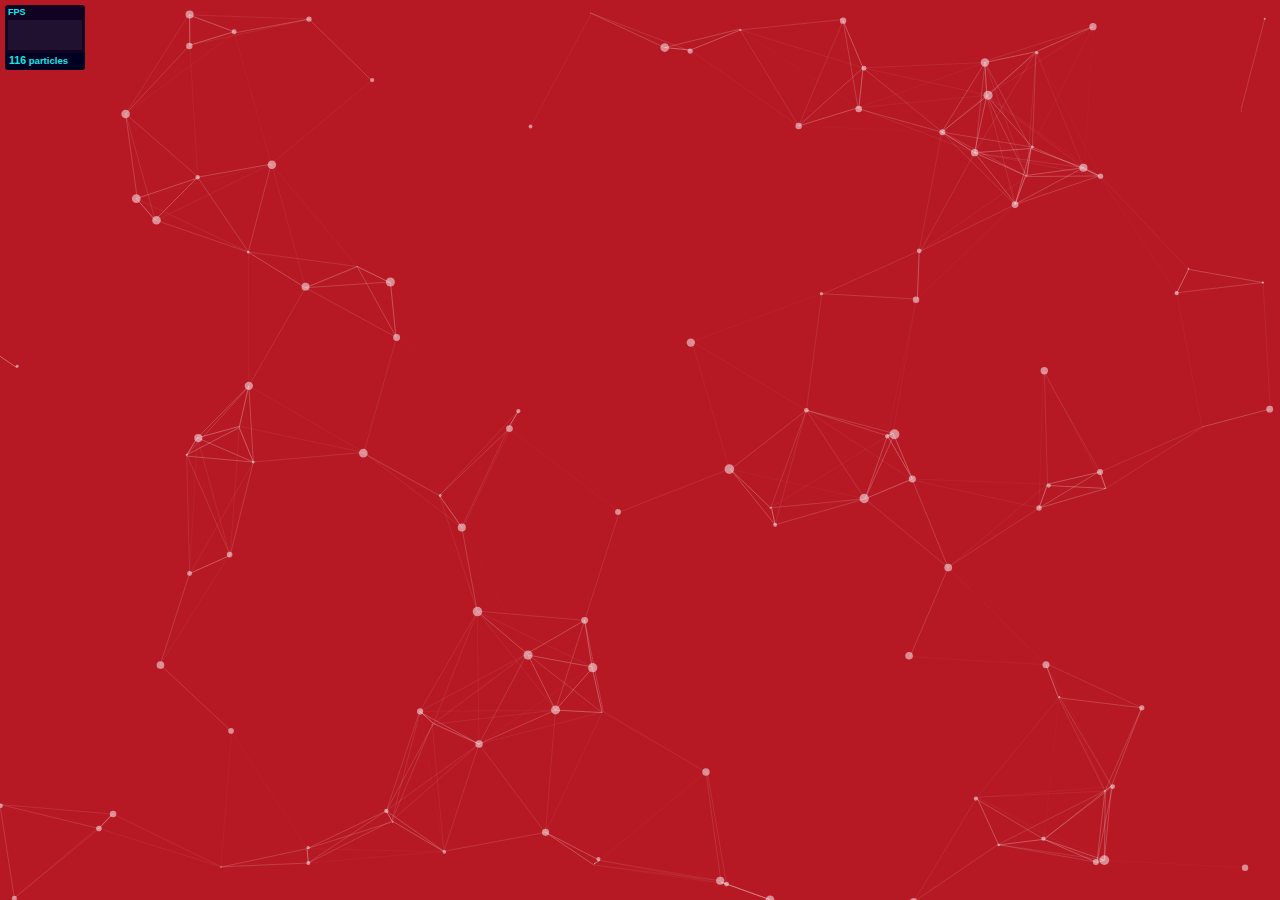
<file: vendor/particles.js-master/demo/index.html>
<!DOCTYPE html>
<html lang="en">
<head>
  <meta charset="utf-8">
  <title>particles.js</title>
  <meta name="description" content="particles.js is a lightweight JavaScript library for creating particles.">
  <meta name="author" content="Vincent Garreau" />
  <meta name="viewport" content="width=device-width, initial-scale=1.0, minimum-scale=1.0, maximum-scale=1.0, user-scalable=no">
  <link rel="stylesheet" media="screen" href="css/style.css">
</head>
<body>

<!-- count particles -->
<div class="count-particles">
  <span class="js-count-particles">--</span> particles
</div>

<!-- particles.js container -->
<div id="particles-js"></div>

<!-- scripts -->
<script src="../particles.js"></script>
<script src="js/app.js"></script>

<!-- stats.js -->
<script src="js/lib/stats.js"></script>
<script>
  var count_particles, stats, update;
  stats = new Stats;
  stats.setMode(0);
  stats.domElement.style.position = 'absolute';
  stats.domElement.style.left = '0px';
  stats.domElement.style.top = '0px';
  document.body.appendChild(stats.domElement);
  count_particles = document.querySelector('.js-count-particles');
  update = function() {
    stats.begin();
    stats.end();
    if (window.pJSDom[0].pJS.particles && window.pJSDom[0].pJS.particles.array) {
      count_particles.innerText = window.pJSDom[0].pJS.particles.array.length;
    }
    requestAnimationFrame(update);
  };
  requestAnimationFrame(update);
</script>

</body>
</html>
</file>
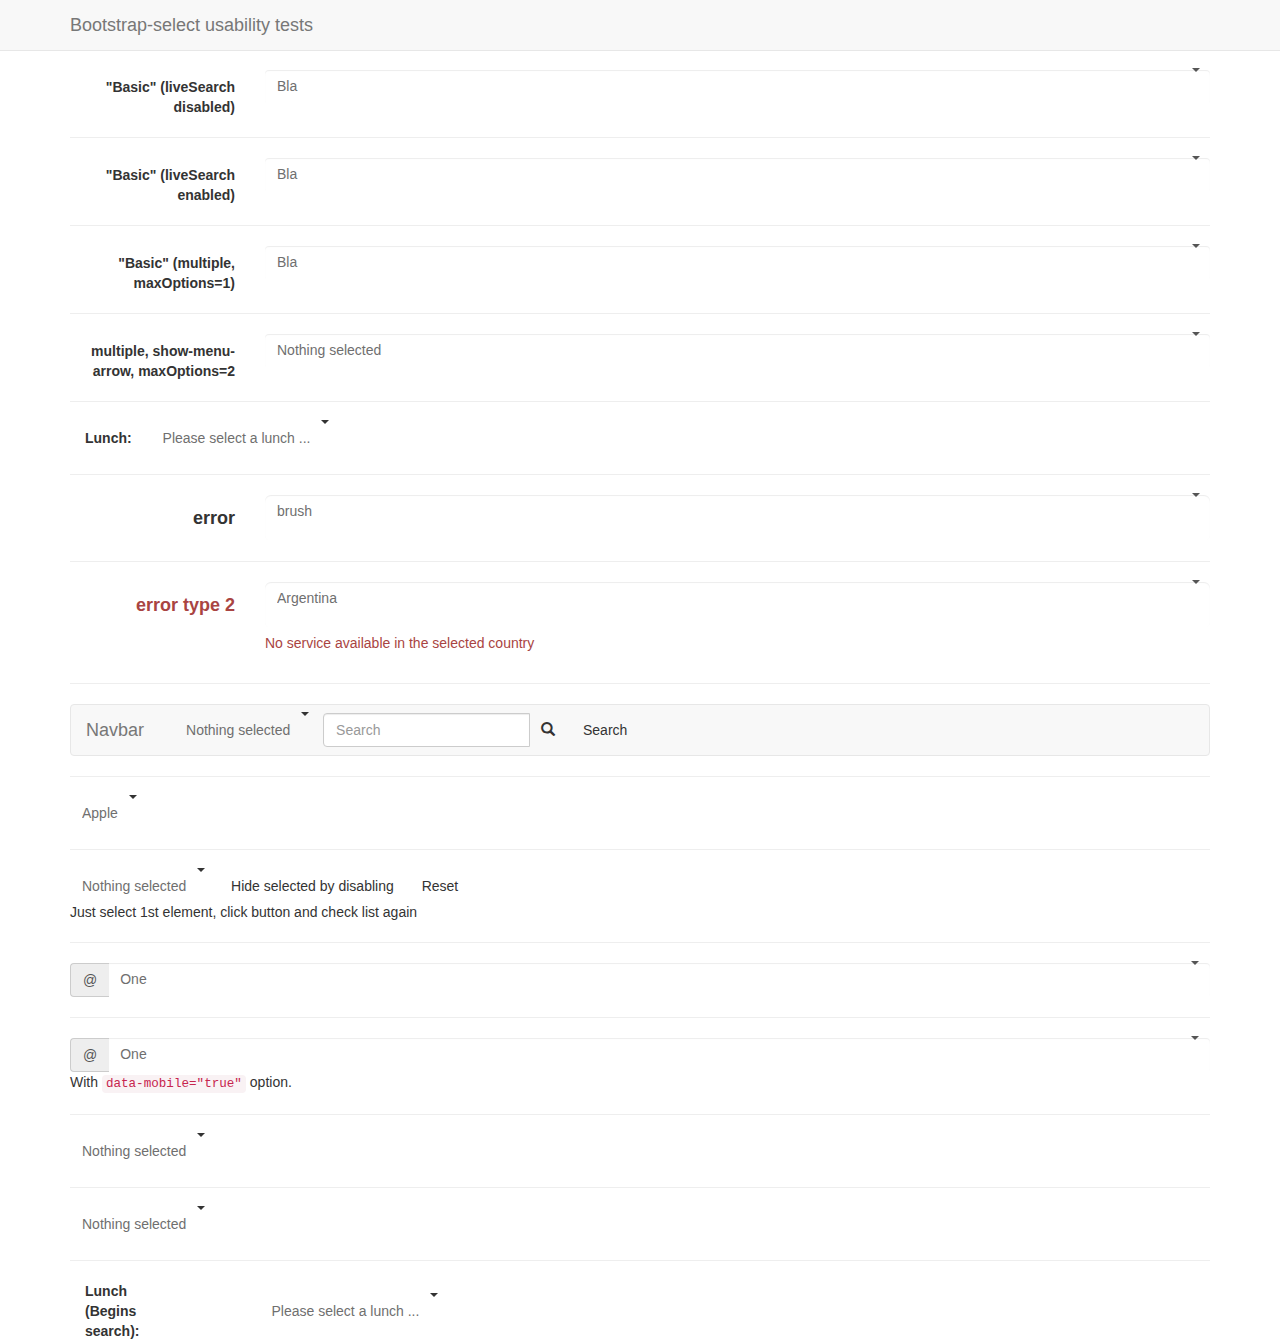
<file: vendor/bootstrap-select/test.html>
<!DOCTYPE html>
<html>
<head>
  <title>Bootstrap-select test page</title>

  <meta charset="utf-8">

  <link rel="stylesheet" href="https://maxcdn.bootstrapcdn.com/bootstrap/3.3.4/css/bootstrap.min.css">
  <link rel="stylesheet" href="dist/css/bootstrap-select.css">

  <style>
    body {
      padding-top: 70px;
    }
  </style>

  <script src="https://ajax.googleapis.com/ajax/libs/jquery/1.11.3/jquery.min.js"></script>
  <script src="https://maxcdn.bootstrapcdn.com/bootstrap/3.3.4/js/bootstrap.min.js"></script>
  <script src="dist/js/bootstrap-select.js"></script>
</head>
<body>
<nav class="navbar navbar-default navbar-fixed-top" role="navigation">
  <div class="container">
    <div class="navbar-header">
      <a class="navbar-brand" href="#">Bootstrap-select usability tests</a>
    </div>
  </div>
</nav>

<div class="container">
  <form class="form-horizontal" role="form">
    <div class="form-group">
      <label for="basic" class="col-lg-2 control-label">"Basic" (liveSearch disabled)</label>

      <div class="col-lg-10">
        <select id="basic" class="selectpicker show-tick form-control">
          <option>cow</option>
          <option data-subtext="option subtext">bull</option>
          <option class="get-class" disabled>ox</option>
          <optgroup label="test" data-subtext="optgroup subtext">
            <option>ASD</option>
            <option selected>Bla</option>
            <option>Ble</option>
          </optgroup>
        </select>
      </div>
    </div>
  </form>

  <hr>

  <form class="form-horizontal" role="form">
    <div class="form-group">
      <label for="basic" class="col-lg-2 control-label">"Basic" (liveSearch enabled)</label>

      <div class="col-lg-10">
        <select id="basic" class="selectpicker show-tick form-control" data-live-search="true">
          <option>cow</option>
          <option data-subtext="option subtext">bull</option>
          <option class="get-class" disabled>ox</option>
          <optgroup label="test" data-subtext="optgroup subtext">
            <option>ASD</option>
            <option selected>Bla</option>
            <option>Ble</option>
          </optgroup>
        </select>
      </div>
    </div>
  </form>

  <hr>
  <form class="form-horizontal" role="form">
    <div class="form-group">
      <label for="basic2" class="col-lg-2 control-label">"Basic" (multiple, maxOptions=1)</label>

      <div class="col-lg-10">
        <select id="basic2" class="show-tick form-control" multiple>
          <option>cow</option>
          <option>bull</option>
          <option class="get-class" disabled>ox</option>
          <optgroup label="test" data-subtext="another test">
            <option>ASD</option>
            <option selected>Bla</option>
            <option>Ble</option>
          </optgroup>
        </select>
      </div>
    </div>
  </form>

  <hr>
  <form class="form-horizontal" role="form">
    <div class="form-group">
      <label for="maxOption2" class="col-lg-2 control-label">multiple, show-menu-arrow, maxOptions=2</label>

      <div class="col-lg-10">
        <select id="maxOption2" class="selectpicker show-menu-arrow form-control" multiple data-max-options="2">
          <option>chicken</option>
          <option>turkey</option>
          <option disabled>duck</option>
          <option>goose</option>
        </select>
      </div>
    </div>
  </form>

  <hr>
  <form class="form-inline">
    <div class="form-group">
      <label class="col-md-1 control-label" for="lunch">Lunch:</label>
    </div>
    <div class="form-group">
      <select id="lunch" class="selectpicker" data-live-search="true" title="Please select a lunch ...">
        <option>Hot Dog, Fries and a Soda</option>
        <option>Burger, Shake and a Smile</option>
        <option>Sugar, Spice and all things nice</option>
        <option>Baby Back Ribs</option>
        <option>A really really long option made to illustrate an issue with the live search in an inline form</option>
      </select>
    </div>
  </form>

  <hr>
  <form class="form-horizontal" role="form">
    <div class="form-group form-group-lg">
      <label for="error" class="col-lg-2 control-label">error</label>

      <div class="col-lg-10 error">
        <select id="error" class="selectpicker show-tick form-control">
          <option>pen</option>
          <option>pencil</option>
          <option selected>brush</option>
        </select>
      </div>
    </div>
  </form>

  <hr>
  <form class="form-horizontal" role="form">
    <div class="form-group has-error form-group-lg">
      <label class="control-label col-lg-2" for="country">error type 2</label>

      <div class="col-lg-10">
        <select id="country" name="country" class="form-control selectpicker">
          <option>Argentina</option>
          <option>United State</option>
          <option>Mexico</option>
        </select>

        <p class="help-block">No service available in the selected country</p>
      </div>
    </div>
  </form>

  <hr>
  <nav class="navbar navbar-default" role="navigation">
    <div class="container-fluid">
      <div class="navbar-header">
        <a class="navbar-brand" href="#">Navbar</a>
      </div>

      <form class="navbar-form navbar-left" role="search">
        <div class="form-group">
          <select class="selectpicker" multiple data-live-search="true" data-live-search-placeholder="Search" data-actions-box="true">
            <optgroup label="filter1">
              <option>option1</option>
              <option>option2</option>
              <option>option3</option>
              <option>option4</option>
            </optgroup>
            <optgroup label="filter2">
              <option>option1</option>
              <option>option2</option>
              <option>option3</option>
              <option>option4</option>
            </optgroup>
            <optgroup label="filter3">
              <option>option1</option>
              <option>option2</option>
              <option>option3</option>
              <option>option4</option>
            </optgroup>
          </select>
        </div>

        <div class="input-group">
          <input type="text" class="form-control" placeholder="Search" name="q">

          <div class="input-group-btn">
            <button class="btn btn-default" type="submit"><i class="glyphicon glyphicon-search"></i></button>
          </div>
        </div>
        <button type="submit" class="btn btn-default">Search</button>
      </form>

    </div>
    <!-- .container-fluid -->
  </nav>

  <hr>
  <select id="first-disabled" class="selectpicker" data-hide-disabled="true" data-live-search="true">
    <optgroup disabled="disabled" label="disabled">
      <option>Hidden</option>
    </optgroup>
    <optgroup label="Fruit">
      <option>Apple</option>
      <option>Orange</option>
    </optgroup>
    <optgroup label="Vegetable">
      <option>Corn</option>
      <option>Carrot</option>
    </optgroup>
  </select>

  <hr>
  <select id="first-disabled2" class="selectpicker" multiple data-hide-disabled="true" data-size="5">
    <option>Apple</option>
    <option>Banana</option>
    <option>Orange</option>
    <option>Pineapple</option>
    <option>Apple2</option>
    <option>Banana2</option>
    <option>Orange2</option>
    <option>Pineapple2</option>
    <option>Apple2</option>
    <option>Banana2</option>
    <option>Orange2</option>
    <option>Pineapple2</option>
  </select>
  <button id="special" class="btn btn-default">Hide selected by disabling</button>
  <button id="special2" class="btn btn-default">Reset</button>
  <p>Just select 1st element, click button and check list again</p>

  <hr>
  <div class="input-group">
    <span class="input-group-addon">@</span>
    <select class="form-control selectpicker">
      <option>One</option>
      <option>Two</option>
      <option>Three</option>
    </select>
  </div>

  <hr>
  <div class="input-group">
    <span class="input-group-addon">@</span>
    <select class="form-control selectpicker" data-mobile="true">
      <option>One</option>
      <option>Two</option>
      <option>Three</option>
    </select>
  </div>
  <p>With <code>data-mobile="true"</code> option.</p>

  <hr>
  <select id="done" class="selectpicker" multiple data-done-button="true">
    <option>Apple</option>
    <option>Banana</option>
    <option>Orange</option>
    <option>Pineapple</option>
    <option>Apple2</option>
    <option>Banana2</option>
    <option>Orange2</option>
    <option>Pineapple2</option>
    <option>Apple2</option>
    <option>Banana2</option>
    <option>Orange2</option>
    <option>Pineapple2</option>
  </select>

  <hr>
  <select id="tokens" class="selectpicker" multiple data-live-search="true">
    <option data-tokens="first">I actually am called "first"</option>
    <option data-tokens="second">And me "second"</option>
    <option data-tokens="last">I am "last"</option>
  </select>

  <hr>
  <form class="form-inline">
    <div class="form-group">
      <label class="col-md-1 control-label" for="lunchBegins">Lunch (Begins search):</label>
    </div>
    <div class="form-group">
      <select id="lunchBegins" class="selectpicker" data-live-search="true" data-live-search-style="begins" title="Please select a lunch ...">
        <option>Hot Dog, Fries and a Soda</option>
        <option>Burger, Shake and a Smile</option>
        <option>Sugar, Spice and all things nice</option>
        <option>Baby Back Ribs</option>
        <option>A really really long option made to illustrate an issue with the live search in an inline form</option>
      </select>
    </div>
  </form>
</div>

<script>
  $(document).ready(function () {
    var mySelect = $('#first-disabled2');

    $('#special').on('click', function () {
      mySelect.find('option:selected').prop('disabled', true);
      mySelect.selectpicker('refresh');
    });

    $('#special2').on('click', function () {
      mySelect.find('option:disabled').prop('disabled', false);
      mySelect.selectpicker('refresh');
    });

    $('#basic2').selectpicker({
      liveSearch: true,
      maxOptions: 1
    });
  });
</script>
</body>
</html>
</file>
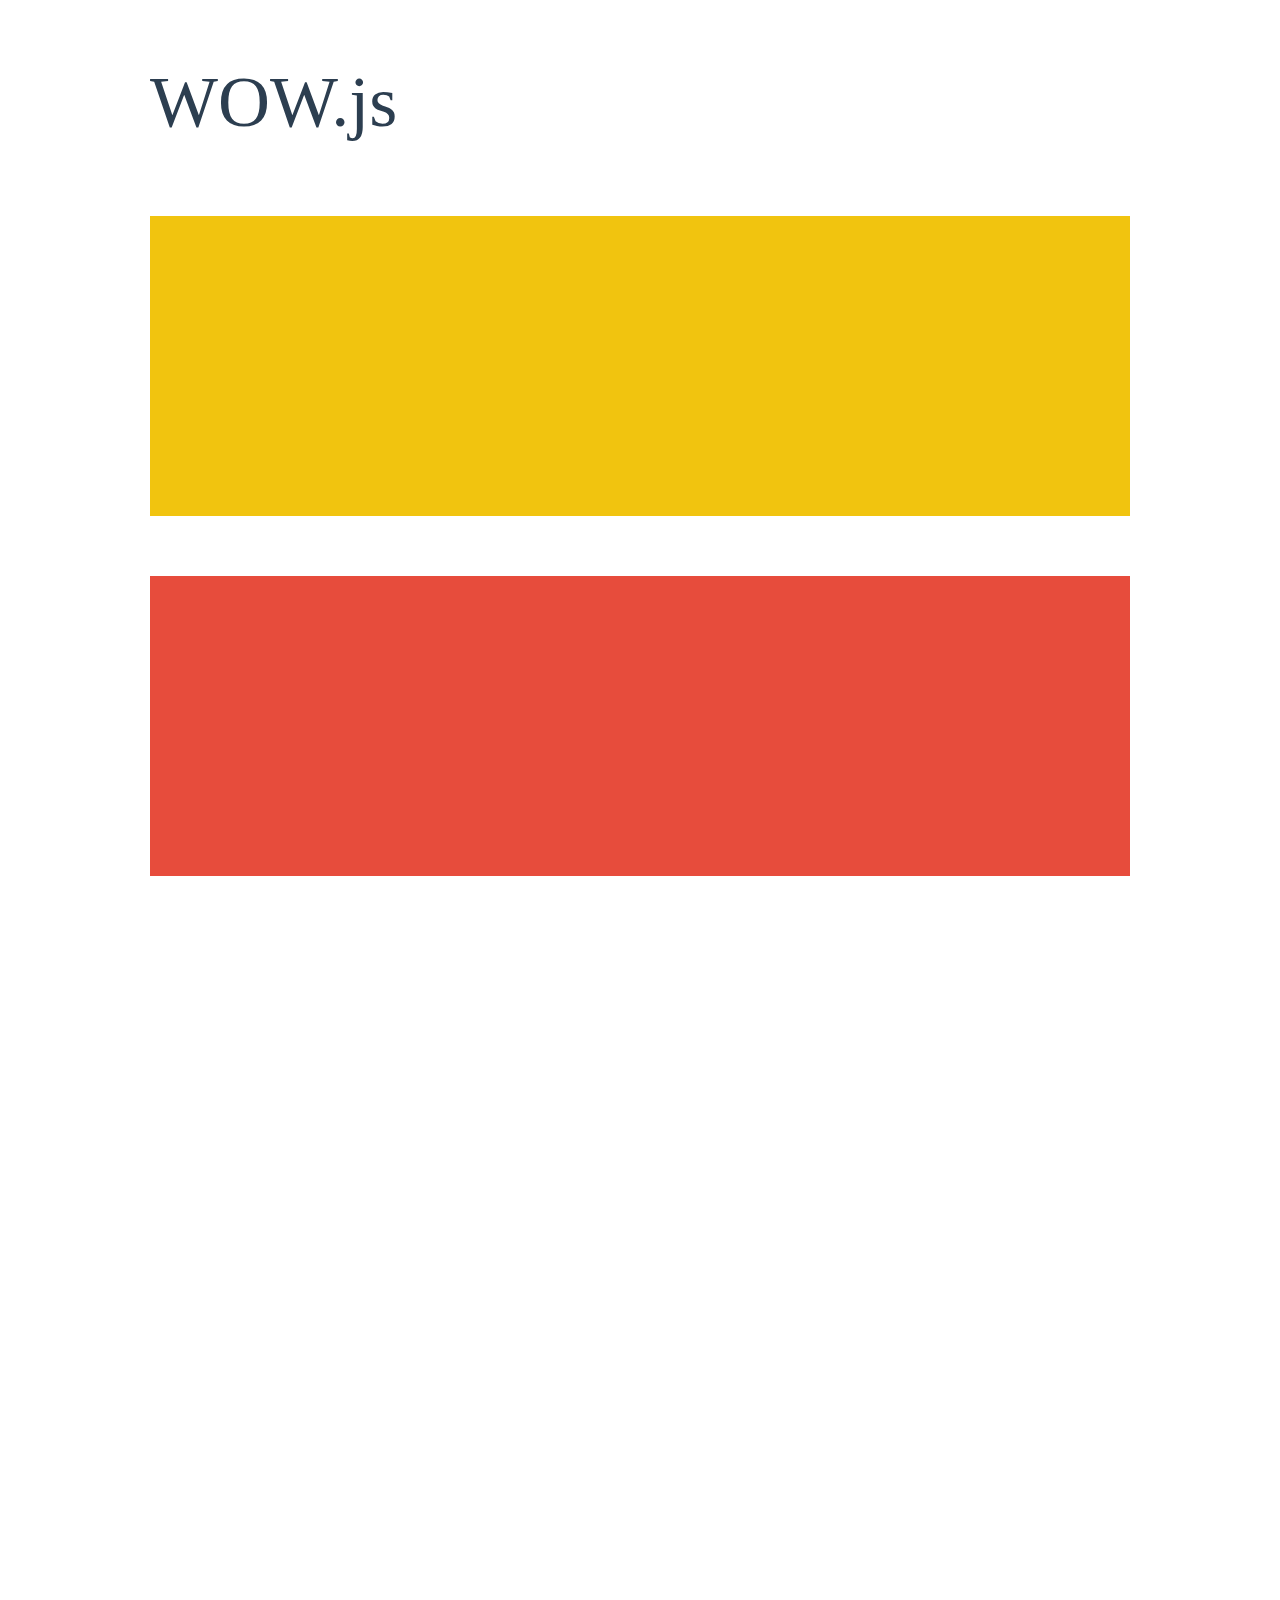
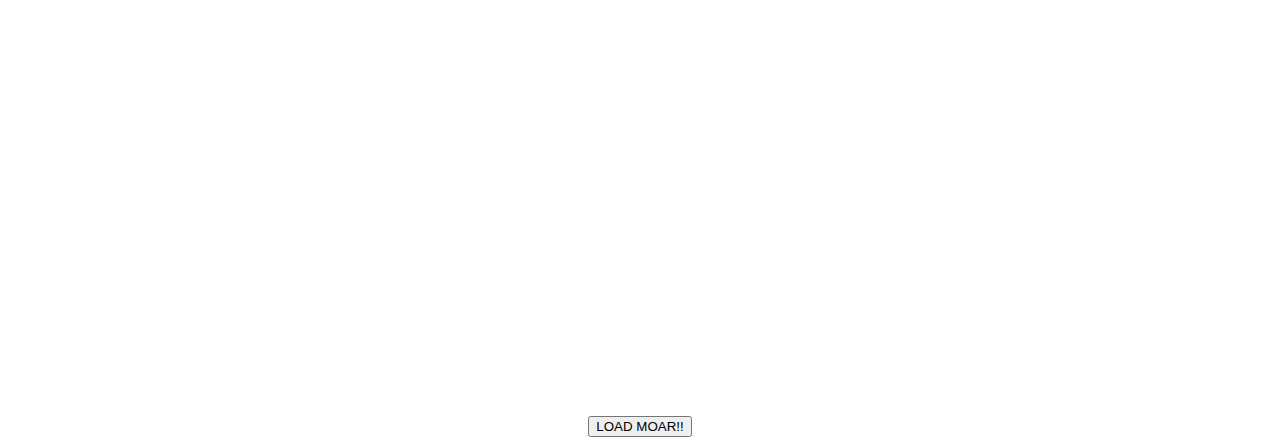
<file: vendor/WOW-master/demo.html>
<!doctype html>

<html lang="en">
<head>
  <meta charset="utf-8">
  <title>WOW</title>
  <link rel="stylesheet" href="css/libs/animate.css">
  <link rel="stylesheet" href="css/site.css">
  <style>
    .wow:first-child {
      visibility: hidden;
    }
  </style>
  <!--[if IE]>
    <script src="http://html5shiv.googlecode.com/svn/trunk/html5.js"></script>
  <![endif]-->
</head>

<body>
  <div id="container">
    <header>
      <h1>WOW.js</h1>
    </header>
    <div id="main">
      <section class="wow fadeInDown" style="background-color: #f1c40f;"></section>
      <section class="wow pulse" style="background-color: #e74c3c;" data-wow-iteration="infinite" data-wow-duration="1500ms"></section>
      <section class="section--purple wow slideInRight" data-wow-delay="2s"></section>
      <section class="section--blue wow bounceInLeft" data-wow-offset="300"></section>
      <section class="section--green wow slideInLeft" data-wow-duration="4s"></section>
      <button id="moar">LOAD MOAR!!</button>
    </div>
  </div>
  <script src="dist/wow.js"></script>
  <script>
    wow = new WOW(
      {
        animateClass: 'animated',
        offset:       100,
        callback:     function(box) {
          console.log("WOW: animating <" + box.tagName.toLowerCase() + ">")
        }
      }
    );
    wow.init();
    document.getElementById('moar').onclick = function() {
      var section = document.createElement('section');
      section.className = 'section--purple wow fadeInDown';
      this.parentNode.insertBefore(section, this);
    };
  </script>
</body>
</html>
</file>
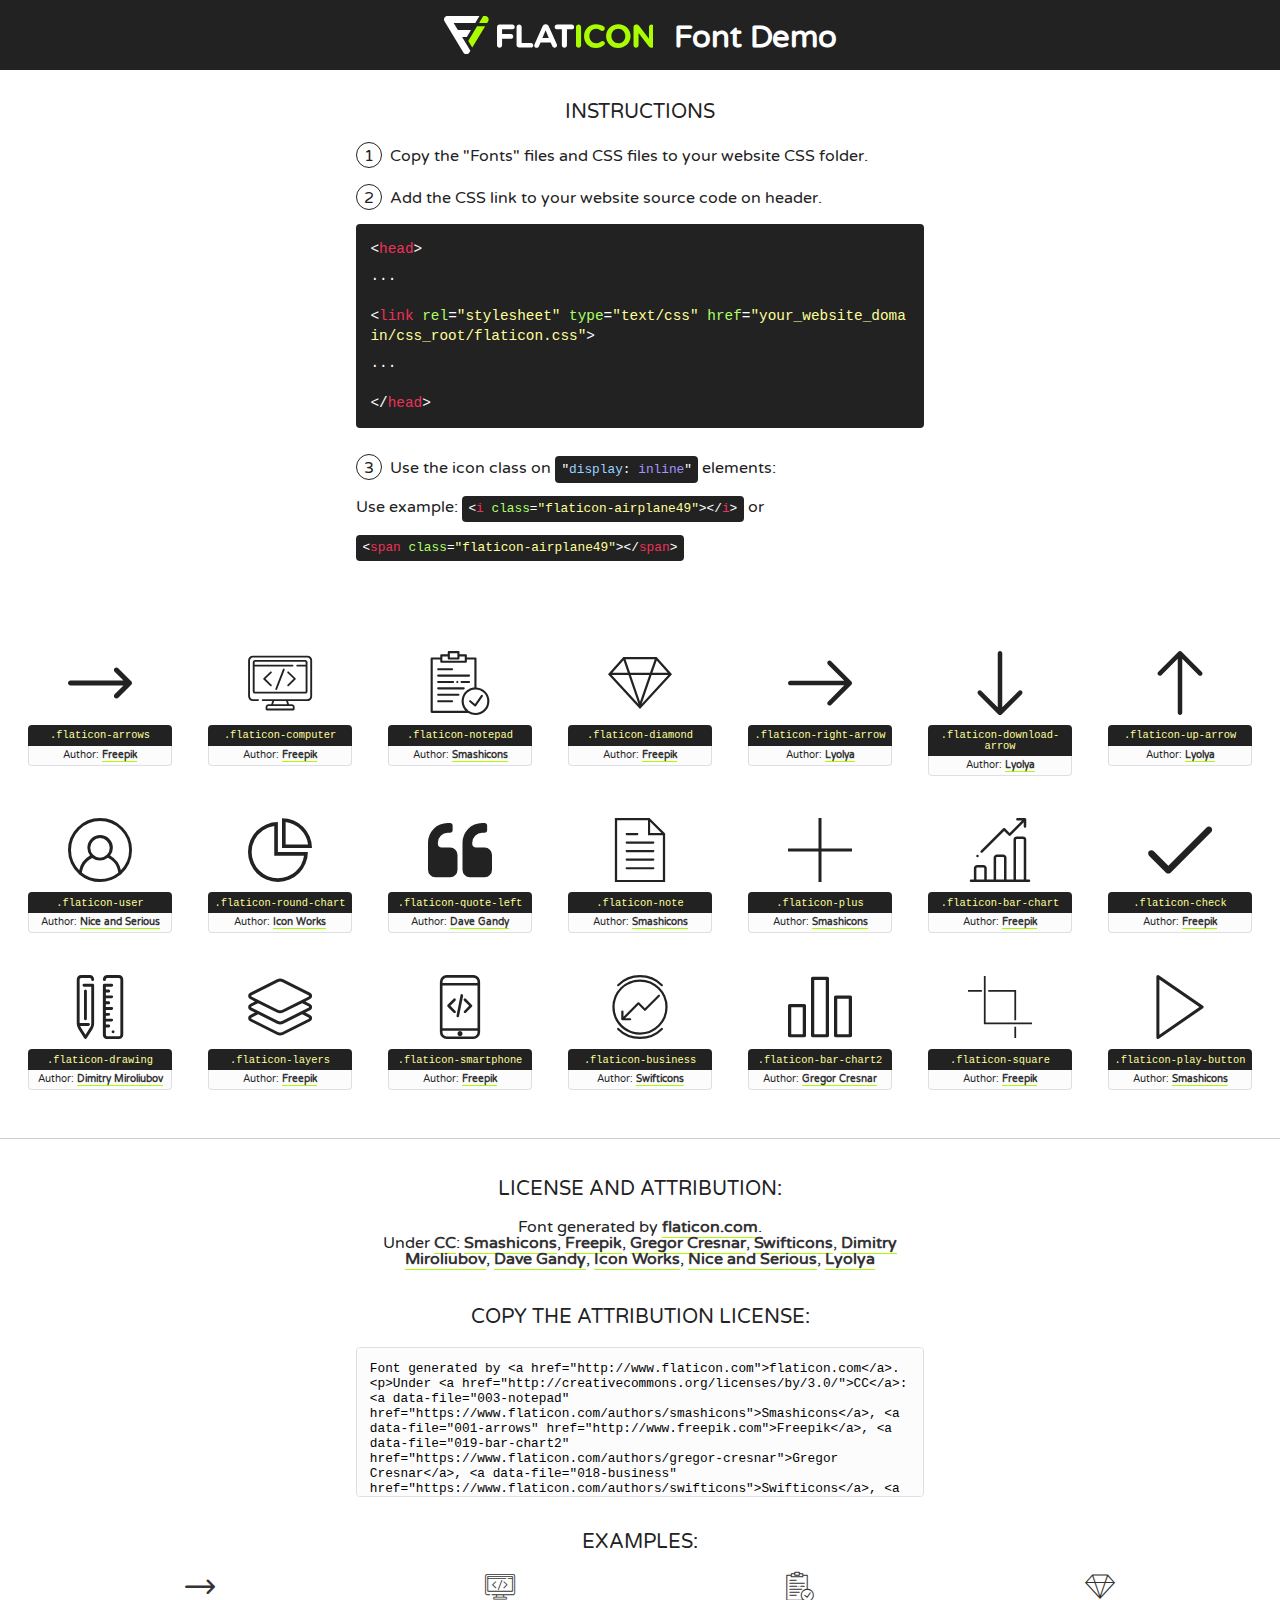
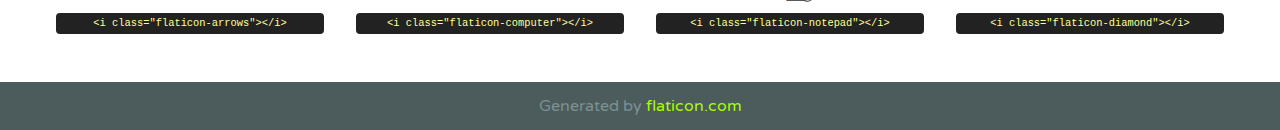
<file: fonts/icon/font/flaticon.html>
<!DOCTYPE html>
<!--
  Flaticon icon font: Flaticon
  Creation date: 18/09/2017 20:02
-->
<html>
<!DOCTYPE html>
<html>

<head>
    <title>Flaticon WebFont</title>
    <link href="http://fonts.googleapis.com/css?family=Varela+Round" rel="stylesheet" type="text/css" />
    <link rel="stylesheet" type="text/css" href="flaticon.css">
    <meta charset="UTF-8">
    <style>
    html, body, div, span, applet, object, iframe,
    h1, h2, h3, h4, h5, h6, p, blockquote, pre,
    a, abbr, acronym, address, big, cite, code,
    del, dfn, em, img, ins, kbd, q, s, samp,
    small, strike, strong, sub, sup, tt, var,
    b, u, i, center,
    dl, dt, dd, ol, ul, li,
    fieldset, form, label, legend,
    table, caption, tbody, tfoot, thead, tr, th, td,
    article, aside, canvas, details, embed, 
    figure, figcaption, footer, header, hgroup, 
    menu, nav, output, ruby, section, summary,
    time, mark, audio, video {
        margin: 0;
        padding: 0;
        border: 0;
        font-size: 100%;
        font: inherit;
        vertical-align: baseline;
    }
    /* HTML5 display-role reset for older browsers */
    article, aside, details, figcaption, figure, 
    footer, header, hgroup, menu, nav, section {
        display: block;
    }
    body {
        line-height: 1;
    }
    ol, ul {
        list-style: none;
    }
    blockquote, q {
        quotes: none;
    }
    blockquote:before, blockquote:after,
    q:before, q:after {
        content: '';
        content: none;
    }
    table {
        border-collapse: collapse;
        border-spacing: 0;
    }
    body {
        font-family: 'Varela Round', Helvetica, Arial, sans-serif;
        font-size: 16px;
        color: #222;
    }
    a {
        color: #333;
        border-bottom: 1px solid #a9fd00;
        font-weight: bold;
        text-decoration: none;
    }
    * {
        -moz-box-sizing: border-box;
        -webkit-box-sizing: border-box;
        box-sizing: border-box;
        margin: 0;
        padding: 0;
    }
    [class^="flaticon-"]:before, [class*=" flaticon-"]:before, [class^="flaticon-"]:after, [class*=" flaticon-"]:after {
        font-family: Flaticon;
        font-size: 30px;
        font-style: normal;
        margin-left: 20px;
        color: #333;
    }
    .wrapper {
        max-width: 600px;
        margin: auto;
        padding: 0 1em;
    }
    .title {
        font-size: 1.25em;
        text-align: center;
        margin-bottom: 1em;
        text-transform: uppercase;
    }
    header {
        text-align: center;
        background-color: #222;
        color: #fff;
        padding: 1em;
    }
    header .logo {
        width: 210px;
        height: 38px;
        display: inline-block;
        vertical-align: middle;
        margin-right: 1em;
        border: none;
    }
    header strong {
        font-size: 1.95em;
        font-weight: bold;
        vertical-align: middle;
        margin-top: 5px;
        display: inline-block;
    }
    .demo {
        margin: 2em auto;
        line-height: 1.25em;
    }
    .demo ul li {
        margin-bottom: 1em;
    }
    .demo ul li .num {
        color: #222;
        border-radius: 20px;
        display: inline-block;
        width: 26px;
        padding: 3px;
        height: 26px;
        text-align: center;
        margin-right: 0.5em;
        border: 1px solid #222;
    }
    .demo ul li code {
        background-color: #222;
        border-radius: 4px;
        padding: 0.25em 0.5em;
        display: inline-block;
        color: #fff;
        font-family: Consolas,Monaco,Lucida Console,Liberation Mono,DejaVu Sans Mono,Bitstream Vera Sans Mono,Courier New, monospace;
        font-weight: lighter;
        margin-top: 1em;
        font-size: 0.8em;
        word-break: break-all;
    }
    .demo ul li code.big {
        padding: 1em;
        font-size: 0.9em;
    }
    .demo ul li code .red {
        color: #EF3159;
    }
    .demo ul li code .green {
        color: #ACFF65;
    }
    .demo ul li code .yellow {
        color: #FFFF99;
    }
    .demo ul li code .blue {
        color: #99D3FF;
    }
    .demo ul li code .purple {
        color: #A295FF;
    }
    .demo ul li code .dots {
        margin-top: 0.5em;
        display: block;
    }
    #glyphs {
        border-bottom: 1px solid #ccc;
        padding: 2em 0;
        text-align: center;
    }
    .glyph {
        display: inline-block;
        width: 9em;
        margin: 1em;
        text-align: center;
        vertical-align: top;
        background: #FFF;
    }
    .glyph .glyph-icon {
        padding: 10px;
        display: block;
        font-family:"Flaticon";
        font-size: 64px;
        line-height: 1;
    }
    .glyph .glyph-icon:before {
        font-size: 64px;
        color: #222;
        margin-left: 0;
    }
    .class-name {
        font-size: 0.65em;
        background-color: #222;
        color: #fff;
        border-radius: 4px 4px 0 0;
        padding: 0.5em;
        color: #FFFF99;
        font-family: Consolas,Monaco,Lucida Console,Liberation Mono,DejaVu Sans Mono,Bitstream Vera Sans Mono,Courier New, monospace;
    }
    .author-name {
        font-size: 0.6em;
        background-color: #fcfcfd;
        border: 1px solid #DEDEE4;
        border-top: 0;
        border-radius: 0 0 4px 4px;
        padding: 0.5em;
    }
    .class-name:last-child {
        font-size: 10px;
        color:#888;
    }
    .class-name:last-child a {
        font-size: 10px;
        color:#555;
    }
    .class-name:last-child a:hover {
        color:#a9fd00;
    }
    .glyph > input {
        display: block;
        width: 100px;
        margin: 5px auto;
        text-align: center;
        font-size: 12px;
        cursor: text;
    }
    .glyph > input.icon-input {
        font-family:"Flaticon";
        font-size: 16px;
        margin-bottom: 10px;
    }
    .attribution .title {
        margin-top: 2em;
    }
    .attribution textarea {
        background-color: #fcfcfd;
        padding: 1em;
        border: none;
        box-shadow: none;
        border: 1px solid #DEDEE4;
        border-radius: 4px;
        resize: none;
        width: 100%;
        height: 150px;
        font-size: 0.8em;
        font-family: Consolas,Monaco,Lucida Console,Liberation Mono,DejaVu Sans Mono,Bitstream Vera Sans Mono,Courier New, monospace;
        -webkit-appearance: none;
    }
    .iconsuse {
        margin: 2em auto;
        text-align: center;
        max-width: 1200px;
    }
    .iconsuse:after {
        content: '';
        display: table;
        clear: both;
    }
    .iconsuse .image {
        float: left;
        width: 25%;
        padding: 0 1em;
    }
    .iconsuse .image p {
        margin-bottom: 1em;
    }
    .iconsuse .image span {
        display: block;
        font-size: 0.65em;
        background-color: #222;
        color: #fff;
        border-radius: 4px;
        padding: 0.5em;
        color: #FFFF99;
        margin-top: 1em;
        font-family: Consolas,Monaco,Lucida Console,Liberation Mono,DejaVu Sans Mono,Bitstream Vera Sans Mono,Courier New, monospace;
    }
    #footer {
        text-align: center;
        background-color: #4C5B5C;
        color: #7c9192;
        padding: 1em;
    }
    #footer a {
        border: none;
        color: #a9fd00;
        font-weight: normal;
    }
    @media (max-width: 960px) {
        .iconsuse .image {
            width: 50%;
        }
    }
    @media (max-width: 560px) {
        .iconsuse .image {
            width: 100%;
        }
    }
    </style>
</head>

<body class="characters-off">

    <header>
        <a href="http://www.flaticon.com" target="_blank" class="logo">
            <svg version="1.1" xmlns="http://www.w3.org/2000/svg" xmlns:xlink="http://www.w3.org/1999/xlink" xmlns:a="http://ns.adobe.com/AdobeSVGViewerExtensions/3.0/" viewBox="0 0 560.875 102.036" enable-background="new 0 0 560.875 102.036" xml:space="preserve">
                <defs>
                </defs>
                <g>
                    <g class="letters">
                        <path fill="#ffffff" d="M141.596,29.675c0-3.777,2.985-6.767,6.764-6.767h34.438c3.426,0,6.15,2.728,6.15,6.15
                        c0,3.43-2.724,6.149-6.15,6.149h-27.674v13.091h23.719c3.429,0,6.151,2.724,6.151,6.15c0,3.43-2.723,6.149-6.151,6.149h-23.719
                        v17.574c0,3.773-2.986,6.761-6.764,6.761c-3.779,0-6.764-2.989-6.764-6.761V29.675z"></path>
                        <path fill="#ffffff" d="M193.844,29.149c0-3.781,2.985-6.767,6.764-6.767c3.776,0,6.763,2.985,6.763,6.767v42.957h25.039
                        c3.426,0,6.149,2.726,6.149,6.153c0,3.425-2.723,6.15-6.149,6.15h-31.802c-3.779,0-6.764-2.986-6.764-6.768V29.149z"></path>
                        <path fill="#ffffff" d="M241.891,75.71l21.438-48.407c1.492-3.341,4.215-5.357,7.906-5.357h0.792
                        c3.686,0,6.323,2.017,7.815,5.357l21.439,48.407c0.436,0.967,0.701,1.845,0.701,2.723c0,3.602-2.809,6.501-6.414,6.501
                        c-3.161,0-5.269-1.845-6.499-4.655l-4.132-9.661h-27.059l-4.301,10.102c-1.144,2.631-3.426,4.214-6.237,4.214
                        c-3.517,0-6.24-2.81-6.24-6.325C241.1,77.64,241.451,76.677,241.891,75.71z M279.932,58.666l-8.521-20.297l-8.526,20.297H279.932
                        z"></path>
                        <path fill="#ffffff" d="M314.864,35.387H301.86c-3.429,0-6.239-2.813-6.239-6.238c0-3.429,2.811-6.24,6.239-6.24h39.533
                        c3.426,0,6.237,2.811,6.237,6.24c0,3.425-2.811,6.238-6.237,6.238h-13.001v42.785c0,3.773-2.99,6.761-6.764,6.761
                        c-3.779,0-6.764-2.989-6.764-6.761V35.387z"></path>
                        <path fill="#A9FD00" d="M352.615,29.149c0-3.781,2.985-6.767,6.767-6.767c3.774,0,6.761,2.985,6.761,6.767v49.024
                        c0,3.773-2.987,6.761-6.761,6.761c-3.781,0-6.767-2.989-6.767-6.761V29.149z"></path>
                        <path fill="#A9FD00" d="M374.132,53.836v-0.179c0-17.481,13.178-31.801,32.065-31.801c9.22,0,15.459,2.458,20.557,6.238
                        c1.402,1.054,2.637,2.985,2.637,5.357c0,3.692-2.985,6.59-6.681,6.59c-1.845,0-3.071-0.702-4.044-1.319
                        c-3.776-2.813-7.729-4.393-12.562-4.393c-10.364,0-17.831,8.611-17.831,19.154v0.173c0,10.542,7.291,19.329,17.831,19.329
                        c5.715,0,9.492-1.756,13.359-4.834c1.049-0.874,2.458-1.491,4.039-1.491c3.429,0,6.325,2.813,6.325,6.236
                        c0,2.106-1.056,3.78-2.282,4.834c-5.539,4.834-12.036,7.733-21.878,7.733C387.572,85.464,374.132,71.493,374.132,53.836z"></path>
                        <path fill="#A9FD00" d="M433.009,53.836v-0.179c0-17.481,13.79-31.801,32.766-31.801c18.981,0,32.592,14.143,32.592,31.628v0.173
                        c0,17.483-13.785,31.807-32.769,31.807C446.625,85.464,433.009,71.32,433.009,53.836z M484.224,53.836v-0.179
                        c0-10.539-7.725-19.326-18.626-19.326c-10.893,0-18.449,8.611-18.449,19.154v0.173c0,10.542,7.73,19.329,18.626,19.329
                        C476.676,72.986,484.224,64.378,484.224,53.836z"></path>
                        <path fill="#A9FD00" d="M506.233,29.321c0-3.774,2.99-6.763,6.767-6.763h1.401c3.252,0,5.183,1.583,7.029,3.953l26.093,34.265
                        V29.059c0-3.692,2.99-6.677,6.681-6.677c3.683,0,6.671,2.985,6.671,6.677v48.934c0,3.78-2.987,6.765-6.764,6.765h-0.436
                        c-3.257,0-5.188-1.581-7.034-3.953l-27.056-35.492v32.944c0,3.687-2.985,6.676-6.678,6.676c-3.683,0-6.673-2.989-6.673-6.676
                        V29.321z"></path>
                    </g>
                    <g class="insignia">
                        <path fill="#ffffff" d="M48.372,56.137h12.517l11.156-18.537H37.186L25.688,18.539h57.825L94.668,0H9.271
                        C5.925,0,2.842,1.801,1.198,4.716c-1.644,2.907-1.593,6.482,0.134,9.343l50.38,83.501c1.678,2.781,4.689,4.476,7.938,4.476
                        c3.246,0,6.257-1.695,7.935-4.476l2.898-4.804L48.372,56.137z"></path>
                        <g class="i">
                            <path fill="#A9FD00" d="M93.575,18.539h0.031v0.004l21.652,0.004l2.705-4.488c1.727-2.861,1.778-6.436,0.133-9.343
                            C116.454,1.801,113.371,0,110.026,0h-5.294L93.575,18.539z"></path>
                            <polygon fill="#A9FD00" points="88.291,27.356 64.725,66.486 75.519,84.404 109.942,27.356"></polygon>
                        </g>
                    </g>
                </g>
            </svg>
        </a>
        <strong>Font Demo</strong>
    </header>


    <section class="demo wrapper">

        <p class="title">Instructions</p>

        <ul>
            <li>
                <span class="num">1</span>Copy the "Fonts" files and CSS files to your website CSS folder.
            </li>
            <li>
                <span class="num">2</span>Add the CSS link to your website source code on header.
                <code class="big">
                    &lt;<span class="red">head</span>&gt;
                    <br/><span class="dots">...</span>
                    <br/>&lt;<span class="red">link</span> <span class="green">rel</span>=<span class="yellow">"stylesheet"</span> <span class="green">type</span>=<span class="yellow">"text/css"</span> <span class="green">href</span>=<span class="yellow">"your_website_domain/css_root/flaticon.css"</span>&gt;
                    <br/><span class="dots">...</span>
                    <br/>&lt;/<span class="red">head</span>&gt;
                </code>
            </li>

            <li>
                <p>
                    <span class="num">3</span>Use the icon class on <code>"<span class="blue">display</span>:<span class="purple"> inline</span>"</code> elements:
                    <br />
                    Use example: <code>&lt;<span class="red">i</span> <span class="green">class</span>=<span class="yellow">&quot;flaticon-airplane49&quot;</span>&gt;&lt;/<span class="red">i</span>&gt;</code> or <code>&lt;<span class="red">span</span> <span class="green">class</span>=<span class="yellow">&quot;flaticon-airplane49&quot;</span>&gt;&lt;/<span class="red">span</span>&gt;</code>
            </li>
        </ul>

    </section>




   <section id="glyphs">          
    
      
        <div class="glyph"><div class="glyph-icon flaticon-arrows"></div>
            <div class="class-name">.flaticon-arrows</div>
            <div class="author-name">Author: <a data-file="001-arrows" href="http://www.freepik.com">Freepik</a> </div> 
        </div>        
        
        <div class="glyph"><div class="glyph-icon flaticon-computer"></div>
            <div class="class-name">.flaticon-computer</div>
            <div class="author-name">Author: <a data-file="002-computer" href="http://www.freepik.com">Freepik</a> </div> 
        </div>        
        
        <div class="glyph"><div class="glyph-icon flaticon-notepad"></div>
            <div class="class-name">.flaticon-notepad</div>
            <div class="author-name">Author: <a data-file="003-notepad" href="https://www.flaticon.com/authors/smashicons">Smashicons</a> </div> 
        </div>        
        
        <div class="glyph"><div class="glyph-icon flaticon-diamond"></div>
            <div class="class-name">.flaticon-diamond</div>
            <div class="author-name">Author: <a data-file="004-diamond" href="http://www.freepik.com">Freepik</a> </div> 
        </div>        
        
        <div class="glyph"><div class="glyph-icon flaticon-right-arrow"></div>
            <div class="class-name">.flaticon-right-arrow</div>
            <div class="author-name">Author: <a data-file="005-right-arrow" href="https://www.flaticon.com/authors/lyolya">Lyolya</a> </div> 
        </div>        
        
        <div class="glyph"><div class="glyph-icon flaticon-download-arrow"></div>
            <div class="class-name">.flaticon-download-arrow</div>
            <div class="author-name">Author: <a data-file="006-download-arrow" href="https://www.flaticon.com/authors/lyolya">Lyolya</a> </div> 
        </div>        
        
        <div class="glyph"><div class="glyph-icon flaticon-up-arrow"></div>
            <div class="class-name">.flaticon-up-arrow</div>
            <div class="author-name">Author: <a data-file="007-up-arrow" href="https://www.flaticon.com/authors/lyolya">Lyolya</a> </div> 
        </div>        
        
        <div class="glyph"><div class="glyph-icon flaticon-user"></div>
            <div class="class-name">.flaticon-user</div>
            <div class="author-name">Author: <a data-file="008-user" href="https://www.flaticon.com/authors/nice-and-serious">Nice and Serious</a> </div> 
        </div>        
        
        <div class="glyph"><div class="glyph-icon flaticon-round-chart"></div>
            <div class="class-name">.flaticon-round-chart</div>
            <div class="author-name">Author: <a data-file="009-round-chart" href="https://www.flaticon.com/authors/icon-works">Icon Works</a> </div> 
        </div>        
        
        <div class="glyph"><div class="glyph-icon flaticon-quote-left"></div>
            <div class="class-name">.flaticon-quote-left</div>
            <div class="author-name">Author: <a data-file="010-quote-left" href="https://www.flaticon.com/authors/dave-gandy">Dave Gandy</a> </div> 
        </div>        
        
        <div class="glyph"><div class="glyph-icon flaticon-note"></div>
            <div class="class-name">.flaticon-note</div>
            <div class="author-name">Author: <a data-file="011-note" href="https://www.flaticon.com/authors/smashicons">Smashicons</a> </div> 
        </div>        
        
        <div class="glyph"><div class="glyph-icon flaticon-plus"></div>
            <div class="class-name">.flaticon-plus</div>
            <div class="author-name">Author: <a data-file="012-plus" href="https://www.flaticon.com/authors/smashicons">Smashicons</a> </div> 
        </div>        
        
        <div class="glyph"><div class="glyph-icon flaticon-bar-chart"></div>
            <div class="class-name">.flaticon-bar-chart</div>
            <div class="author-name">Author: <a data-file="013-bar-chart" href="http://www.freepik.com">Freepik</a> </div> 
        </div>        
        
        <div class="glyph"><div class="glyph-icon flaticon-check"></div>
            <div class="class-name">.flaticon-check</div>
            <div class="author-name">Author: <a data-file="014-check" href="http://www.freepik.com">Freepik</a> </div> 
        </div>        
        
        <div class="glyph"><div class="glyph-icon flaticon-drawing"></div>
            <div class="class-name">.flaticon-drawing</div>
            <div class="author-name">Author: <a data-file="015-drawing" href="https://www.flaticon.com/authors/dimitry-miroliubov">Dimitry Miroliubov</a> </div> 
        </div>        
        
        <div class="glyph"><div class="glyph-icon flaticon-layers"></div>
            <div class="class-name">.flaticon-layers</div>
            <div class="author-name">Author: <a data-file="016-layers" href="http://www.freepik.com">Freepik</a> </div> 
        </div>        
        
        <div class="glyph"><div class="glyph-icon flaticon-smartphone"></div>
            <div class="class-name">.flaticon-smartphone</div>
            <div class="author-name">Author: <a data-file="017-smartphone" href="http://www.freepik.com">Freepik</a> </div> 
        </div>        
        
        <div class="glyph"><div class="glyph-icon flaticon-business"></div>
            <div class="class-name">.flaticon-business</div>
            <div class="author-name">Author: <a data-file="018-business" href="https://www.flaticon.com/authors/swifticons">Swifticons</a> </div> 
        </div>        
        
        <div class="glyph"><div class="glyph-icon flaticon-bar-chart2"></div>
            <div class="class-name">.flaticon-bar-chart2</div>
            <div class="author-name">Author: <a data-file="019-bar-chart2" href="https://www.flaticon.com/authors/gregor-cresnar">Gregor Cresnar</a> </div> 
        </div>        
        
        <div class="glyph"><div class="glyph-icon flaticon-square"></div>
            <div class="class-name">.flaticon-square</div>
            <div class="author-name">Author: <a data-file="020-square" href="http://www.freepik.com">Freepik</a> </div> 
        </div>        
        
        <div class="glyph"><div class="glyph-icon flaticon-play-button"></div>
            <div class="class-name">.flaticon-play-button</div>
            <div class="author-name">Author: <a data-file="021-play-button" href="https://www.flaticon.com/authors/smashicons">Smashicons</a> </div> 
        </div>        
        

    </section>



    <section class="attribution wrapper"   style="text-align:center;">

      <div class="title">License and attribution:</div><div class="attrDiv">Font generated by <a href="http://www.flaticon.com">flaticon.com</a>. <div><p>Under <a href="http://creativecommons.org/licenses/by/3.0/">CC</a>: <a data-file="003-notepad" href="https://www.flaticon.com/authors/smashicons">Smashicons</a>, <a data-file="001-arrows" href="http://www.freepik.com">Freepik</a>, <a data-file="019-bar-chart2" href="https://www.flaticon.com/authors/gregor-cresnar">Gregor Cresnar</a>, <a data-file="018-business" href="https://www.flaticon.com/authors/swifticons">Swifticons</a>, <a data-file="015-drawing" href="https://www.flaticon.com/authors/dimitry-miroliubov">Dimitry Miroliubov</a>, <a data-file="010-quote-left" href="https://www.flaticon.com/authors/dave-gandy">Dave Gandy</a>, <a data-file="009-round-chart" href="https://www.flaticon.com/authors/icon-works">Icon Works</a>, <a data-file="008-user" href="https://www.flaticon.com/authors/nice-and-serious">Nice and Serious</a>, <a data-file="005-right-arrow" href="https://www.flaticon.com/authors/lyolya">Lyolya</a></p>  </div>
      </div>
      <div class="title">Copy the Attribution License:</div>

    <textarea onclick="this.focus();this.select();">Font generated by &lt;a href=&quot;http://www.flaticon.com&quot;&gt;flaticon.com&lt;/a&gt;. <p>Under <a href="http://creativecommons.org/licenses/by/3.0/">CC</a>: <a data-file="003-notepad" href="https://www.flaticon.com/authors/smashicons">Smashicons</a>, <a data-file="001-arrows" href="http://www.freepik.com">Freepik</a>, <a data-file="019-bar-chart2" href="https://www.flaticon.com/authors/gregor-cresnar">Gregor Cresnar</a>, <a data-file="018-business" href="https://www.flaticon.com/authors/swifticons">Swifticons</a>, <a data-file="015-drawing" href="https://www.flaticon.com/authors/dimitry-miroliubov">Dimitry Miroliubov</a>, <a data-file="010-quote-left" href="https://www.flaticon.com/authors/dave-gandy">Dave Gandy</a>, <a data-file="009-round-chart" href="https://www.flaticon.com/authors/icon-works">Icon Works</a>, <a data-file="008-user" href="https://www.flaticon.com/authors/nice-and-serious">Nice and Serious</a>, <a data-file="005-right-arrow" href="https://www.flaticon.com/authors/lyolya">Lyolya</a></p>  
     </textarea>

    </section>

    <section class="iconsuse">

          <div class="title">Examples:</div>            
             
            <div class="image">
                <p>
                    <i class="glyph-icon flaticon-arrows"></i> 
                    <span>&lt;i class=&quot;flaticon-arrows&quot;&gt;&lt;/i&gt;</span>
                </p>
            </div>
            
            <div class="image">
                <p>
                    <i class="glyph-icon flaticon-computer"></i> 
                    <span>&lt;i class=&quot;flaticon-computer&quot;&gt;&lt;/i&gt;</span>
                </p>
            </div>
            
            <div class="image">
                <p>
                    <i class="glyph-icon flaticon-notepad"></i> 
                    <span>&lt;i class=&quot;flaticon-notepad&quot;&gt;&lt;/i&gt;</span>
                </p>
            </div>
            
            <div class="image">
                <p>
                    <i class="glyph-icon flaticon-diamond"></i> 
                    <span>&lt;i class=&quot;flaticon-diamond&quot;&gt;&lt;/i&gt;</span>
                </p>
            </div>
                       
        </div>
                            
    </section>

<div id="footer">
    <div>Generated by <a href="http://www.flaticon.com">flaticon.com</a>
    </div>
</div>



</body>
</html>
</file>
<file: vendor/WOW-master/css/site.css>
h1 {
  font-size:     72px;
  line-height:   1.5;
  color: #2c3e50;
  font-weight:   100;
}

#container {
  width:  980px;
  margin: 0 auto;
}

section {
  height: 300px;
  margin: 60px 0;
}

.section--purple {
  background-color: #9b59b6;
}

.section--blue {
  background-color: #3498db;
}

.section--green {
  background-color: #2ecc71;
}

#main {
  text-align: center;
}

#more {
  margin: 20px auto 48px;
}
</file>
<file: fonts/icon/font/flaticon.css>
/*
  	Flaticon icon font: Flaticon
  	Creation date: 18/09/2017 20:02
  	*/

@font-face {
  font-family: "Flaticon";
  src: url("./Flaticon.eot");
  src: url("./Flaticon.eot?#iefix") format("embedded-opentype"),
       url("./Flaticon.woff") format("woff"),
       url("./Flaticon.ttf") format("truetype"),
       url("./Flaticon.svg#Flaticon") format("svg");
  font-weight: normal;
  font-style: normal;
}

@media screen and (-webkit-min-device-pixel-ratio:0) {
  @font-face {
    font-family: "Flaticon";
    src: url("./Flaticon.svg#Flaticon") format("svg");
  }
}

[class^="flaticon-"]:before, [class*=" flaticon-"]:before,
[class^="flaticon-"]:after, [class*=" flaticon-"]:after {   
  font-family: Flaticon;
        font-size: inherit;
font-style: normal;
color: inherit;
}

.flaticon-arrows:before { content: "\f100"; }
.flaticon-computer:before { content: "\f101"; }
.flaticon-notepad:before { content: "\f102"; }
.flaticon-diamond:before { content: "\f103"; }
.flaticon-right-arrow:before { content: "\f104"; }
.flaticon-download-arrow:before { content: "\f105"; }
.flaticon-up-arrow:before { content: "\f106"; }
.flaticon-user:before { content: "\f107"; }
.flaticon-round-chart:before { content: "\f108"; }
.flaticon-quote-left:before { content: "\f109"; }
.flaticon-note:before { content: "\f10a"; }
.flaticon-plus:before { content: "\f10b"; }
.flaticon-bar-chart:before { content: "\f10c"; }
.flaticon-check:before { content: "\f10d"; }
.flaticon-drawing:before { content: "\f10e"; }
.flaticon-layers:before { content: "\f10f"; }
.flaticon-smartphone:before { content: "\f110"; }
.flaticon-business:before { content: "\f111"; }
.flaticon-bar-chart2:before { content: "\f112"; }
.flaticon-square:before { content: "\f113"; }
.flaticon-play-button:before { content: "\f114"; }
</file>
<file: vendor/particles.js-master/demo/css/style.css>
/* =============================================================================
   HTML5 CSS Reset Minified - Eric Meyer
   ========================================================================== */

html,body,div,span,object,iframe,h1,h2,h3,h4,h5,h6,p,blockquote,pre,abbr,address,cite,code,del,dfn,em,img,ins,kbd,q,samp,small,strong,sub,sup,var,b,i,dl,dt,dd,ol,ul,li,fieldset,form,label,legend,table,caption,tbody,tfoot,thead,tr,th,td,article,aside,canvas,details,figcaption,figure,footer,header,hgroup,menu,nav,section,summary,time,mark,audio,video{margin:0;padding:0;border:0;outline:0;font-size:100%;vertical-align:baseline;background:transparent}
body{line-height:1}
article,aside,details,figcaption,figure,footer,header,hgroup,menu,nav,section{display:block}
nav ul{list-style:none}
blockquote,q{quotes:none}
blockquote:before,blockquote:after,q:before,q:after{content:none}
a{margin:0;padding:0;font-size:100%;vertical-align:baseline;background:transparent;text-decoration:none}
mark{background-color:#ff9;color:#000;font-style:italic;font-weight:bold}
del{text-decoration:line-through}
abbr[title],dfn[title]{border-bottom:1px dotted;cursor:help}
table{border-collapse:collapse;border-spacing:0}
hr{display:block;height:1px;border:0;border-top:1px solid #ccc;margin:1em 0;padding:0}
input,select{vertical-align:middle}
li{list-style:none}


/* =============================================================================
   My CSS
   ========================================================================== */

/* ---- base ---- */

html,body{ 
	width:100%;
	height:100%;
	background:#111;
}

html{
  -webkit-tap-highlight-color: rgba(0, 0, 0, 0);
}

body{
  font:normal 75% Arial, Helvetica, sans-serif;
}

canvas{
  display:block;
  vertical-align:bottom;
}


/* ---- stats.js ---- */

.count-particles{
  background: #000022;
  position: absolute;
  top: 48px;
  left: 0;
  width: 80px;
  color: #13E8E9;
  font-size: .8em;
  text-align: left;
  text-indent: 4px;
  line-height: 14px;
  padding-bottom: 2px;
  font-family: Helvetica, Arial, sans-serif;
  font-weight: bold;
}

.js-count-particles{
  font-size: 1.1em;
}

#stats,
.count-particles{
  -webkit-user-select: none;
  margin-top: 5px;
  margin-left: 5px;
}

#stats{
  border-radius: 3px 3px 0 0;
  overflow: hidden;
}

.count-particles{
  border-radius: 0 0 3px 3px;
}


/* ---- particles.js container ---- */

#particles-js{
  width: 100%;
  height: 100%;
  background-color: #b61924;
  background-image: url('');
  background-size: cover;
  background-position: 50% 50%;
  background-repeat: no-repeat;
}
</file>
